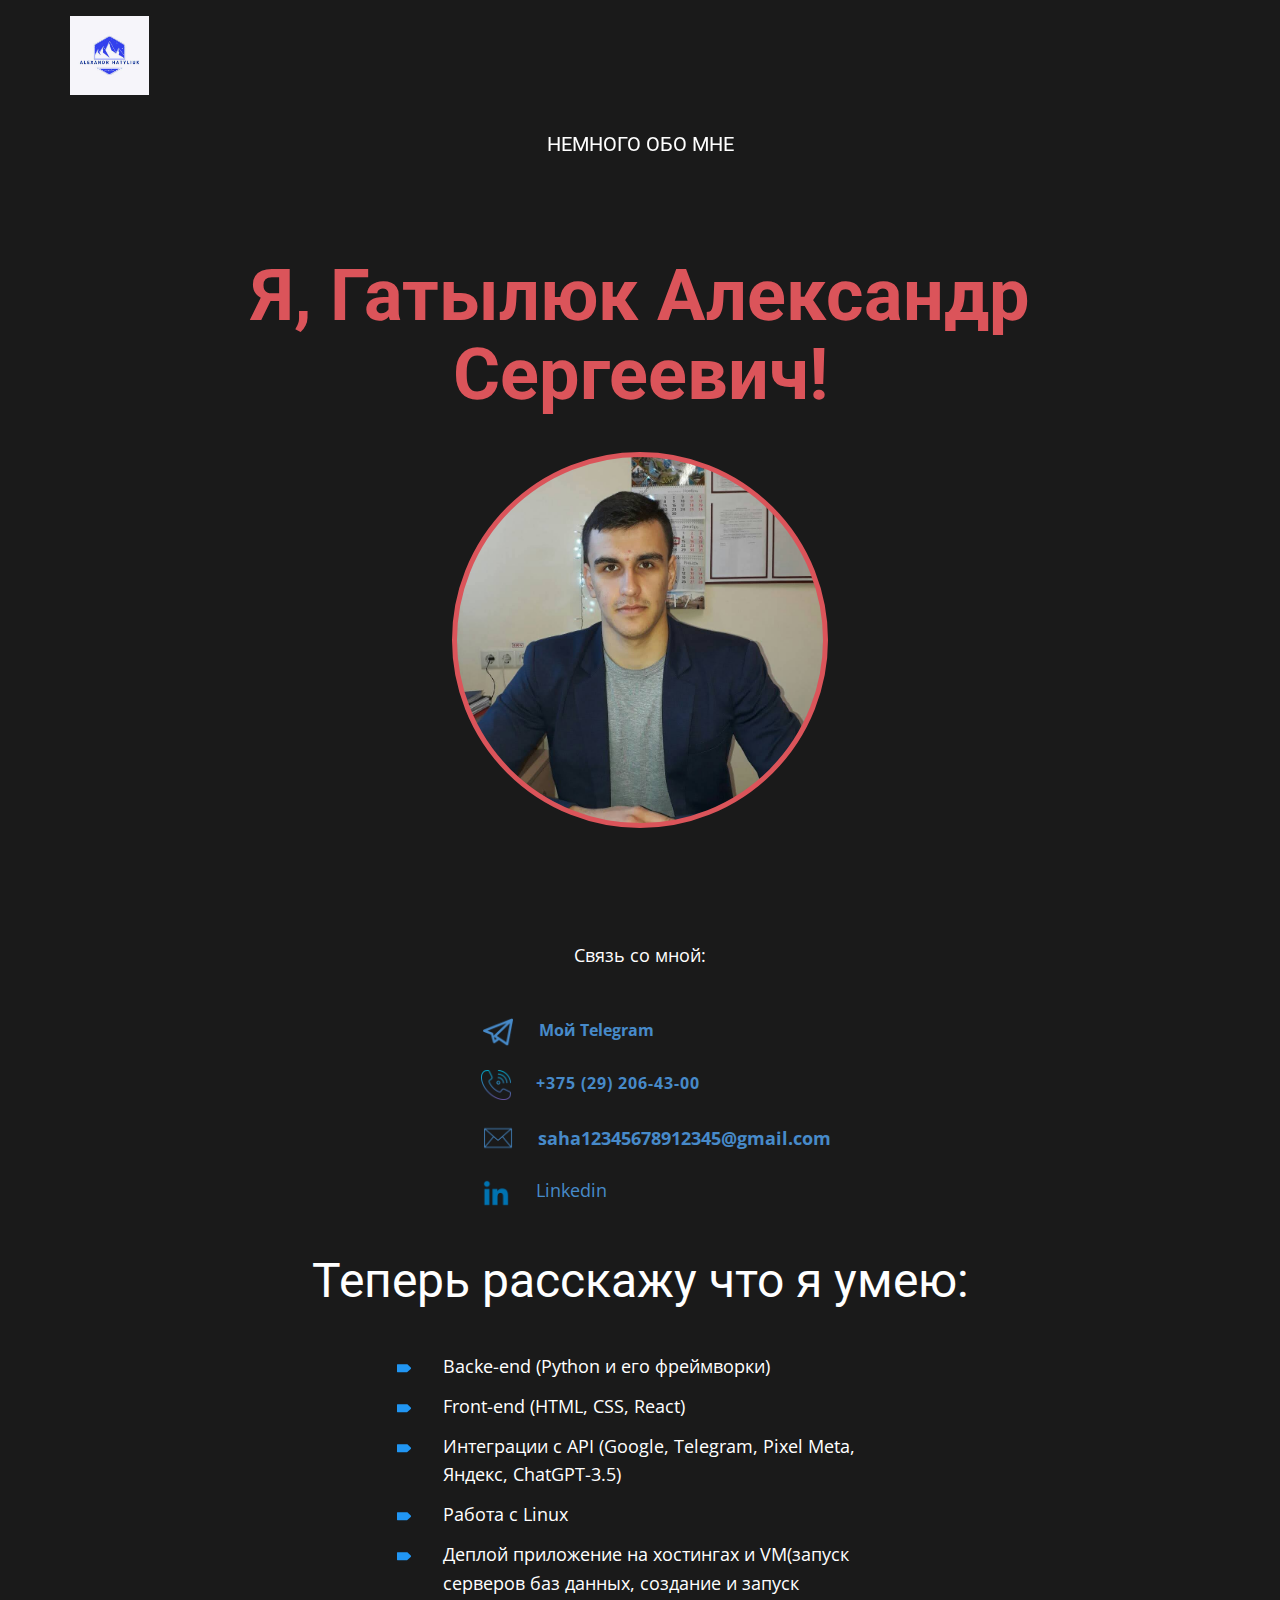
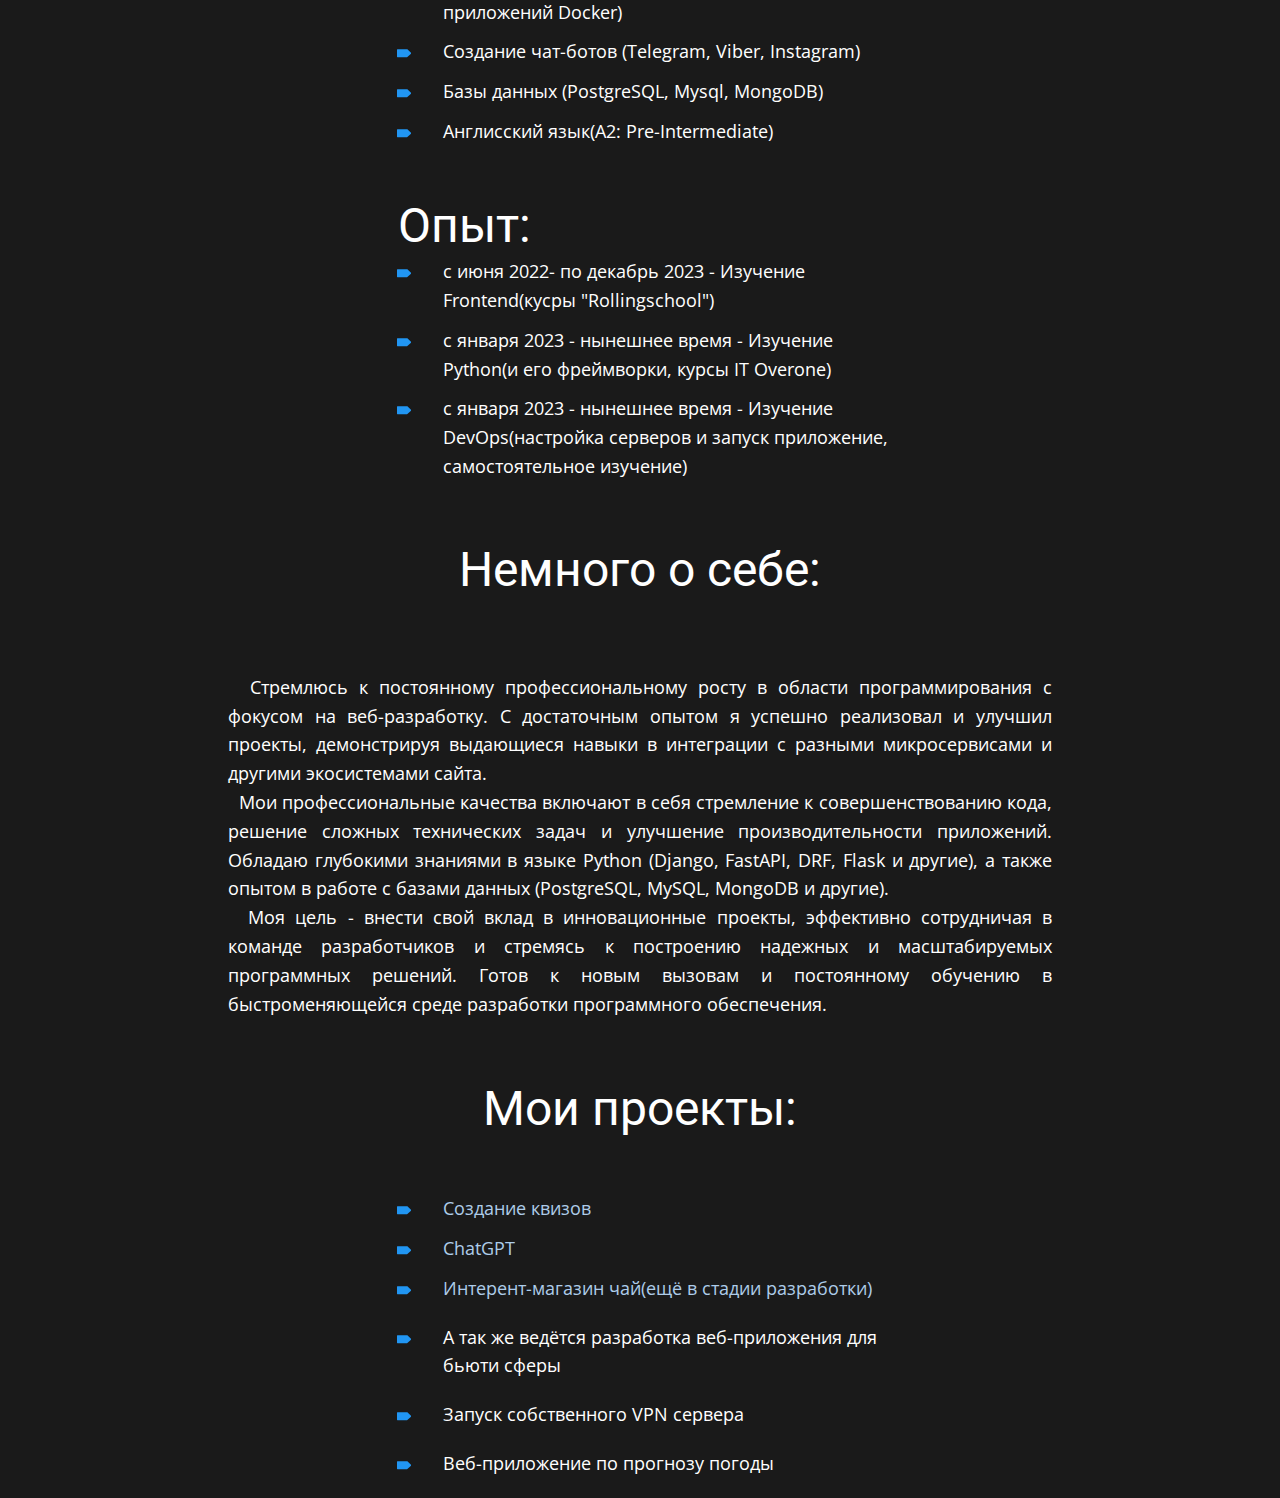
<file: index.html>
<!DOCTYPE html>
<html style="font-size: 16px;" lang="ru"><head>
    <meta name="viewport" content="width=device-width, initial-scale=1.0">
    <meta charset="utf-8">
    <meta name="keywords" content="Кто я">
    <meta name="description" content="">
    <title>Главная</title>
    <link rel="stylesheet" href="nicepage.css" media="screen">
<link rel="stylesheet" href="Главная.css" media="screen">
    <script class="u-script" type="text/javascript" src="jquery.js" defer=""></script>
    <script class="u-script" type="text/javascript" src="nicepage.js" defer=""></script>
    <meta name="generator" content="Nicepage 6.1.3, nicepage.com">
    <link id="u-theme-google-font" rel="stylesheet" href="https://fonts.googleapis.com/css?family=Roboto:100,100i,300,300i,400,400i,500,500i,700,700i,900,900i|Open+Sans:300,300i,400,400i,500,500i,600,600i,700,700i,800,800i">
    
    
    
    
    <script type="application/ld+json">{
		"@context": "http://schema.org",
		"@type": "Organization",
		"name": ""
}</script>
    <meta name="theme-color" content="#478ac9">
    <meta property="og:title" content="Главная">
    <meta property="og:type" content="website">
  <meta data-intl-tel-input-cdn-path="intlTelInput/"></head>
  <body data-home-page="Главная.html" data-home-page-title="Главная" data-path-to-root="./" data-include-products="false" class="u-body u-overlap u-overlap-contrast u-overlap-transparent u-xl-mode" data-lang="ru"><header class="u-clearfix u-header u-header" id="sec-be17"><div class="u-clearfix u-sheet u-sheet-1">
        <img class="u-image u-image-default u-preserve-proportions u-image-1" src="images/Untitled_logo_1_free-file1.jpg" alt="" data-image-width="300" data-image-height="300">
        <h4 class="u-align-center u-text u-text-1" data-animation-name="customAnimationIn" data-animation-duration="1500">Немного обо мне</h4>
      </div></header>
    <section class="u-align-center u-clearfix u-grey-90 u-section-1" id="carousel_b766">
      <div class="u-clearfix u-sheet u-sheet-1">
        <h2 class="u-text u-text-palette-2-base u-text-1" data-animation-name="customAnimationIn" data-animation-duration="1500" data-animation-delay="500">Я, Гатылюк Александр Сергеевич!</h2>
        <div class="u-border-5 u-border-palette-2-base u-image u-image-circle u-image-1" alt="" data-image-width="960" data-image-height="1280" data-animation-name="customAnimationIn" data-animation-duration="1500"></div>
        <h2 class="u-text u-text-2" data-animation-name="customAnimationIn" data-animation-duration="1500" data-animation-delay="500"><br>
        </h2>
        <p class="u-text u-text-3"> Связь со мной:</p>
        <a href="https://t.me/AlexanderHatyliuk" class="u-border-1 u-border-active-palette-2-base u-border-hover-palette-1-base u-border-no-left u-border-no-right u-border-no-top u-btn u-button-style u-none u-text-palette-1-base u-btn-1" target="_blank">Мой Telegram</a><span class="u-file-icon u-icon u-text-palette-1-base u-icon-1"><img src="images/87413-c9d1c6cd.png" alt=""></span>
        <a href="https://nicepage.com/ru/c/galereya-html-shablony" class="u-active-none u-btn u-button-style u-hover-none u-none u-text-hover-palette-1-base u-text-palette-1-base u-btn-2"><span class="u-file-icon u-icon u-icon-2"><img src="images/5416762.png" alt=""></span>&nbsp; &nbsp;+375 (29) 206-43-00<br>
        </a><span class="u-file-icon u-icon u-text-palette-1-base u-icon-3"><img src="images/2150313-729712a0.png" alt=""></span>
        <p class="u-text u-text-palette-1-base u-text-4"> saha12345678912345@gmail.com</p>
        <p class="u-align-left u-text u-text-5"><span class="u-file-icon u-icon u-icon-4"><img src="images/3128329.png" alt=""></span>&nbsp;<a class="u-active-none u-border-none u-btn u-button-link u-button-style u-hover-none u-none u-text-palette-1-base u-btn-3" href="https://www.linkedin.com/in/%D0%B0%D0%BB%D0%B5%D0%BA%D1%81%D0%B0%D0%BD%D0%B4%D1%80-%D0%B3%D0%B0%D1%82%D1%8B%D0%BB%D1%8E%D0%BA-5890502a1" target="_blank">Linkedin</a>
        </p>
        <h2 class="u-align-center u-text u-text-6">Теперь расскажу что я умею:<br>
          <br>
        </h2>
        <ul class="u-align-left u-custom-list u-spacing-11 u-text u-text-7">
          <li style="padding-left: 27px;">
            <div class="u-list-icon u-list-icon-1">
              <svg class="u-svg-content" viewBox="0 0 512 512" id="svg-0d57"><path d="m506.88 244.288-137.856-128c-2.944-2.752-6.848-4.288-10.88-4.288h-342.144c-8.832 0-16 7.168-16 16v256c0 8.832 7.168 16 16 16h342.144c4.032 0 7.936-1.536 10.88-4.288l137.856-128c3.264-3.008 5.12-7.264 5.12-11.712s-1.856-8.704-5.12-11.712z" fill="currentColor"></path></svg>
            </div>Backe-end (Python и его фреймворки)
          </li>
          <li style="padding-left: 27px;">
            <div class="u-list-icon u-list-icon-2">
              <svg class="u-svg-content" viewBox="0 0 512 512" id="svg-0d57"><path d="m506.88 244.288-137.856-128c-2.944-2.752-6.848-4.288-10.88-4.288h-342.144c-8.832 0-16 7.168-16 16v256c0 8.832 7.168 16 16 16h342.144c4.032 0 7.936-1.536 10.88-4.288l137.856-128c3.264-3.008 5.12-7.264 5.12-11.712s-1.856-8.704-5.12-11.712z" fill="currentColor"></path></svg>
            </div>Front-end (HTML, CSS, React)
          </li>
          <li style="padding-left: 27px;">
            <div class="u-list-icon u-list-icon-3">
              <svg class="u-svg-content" viewBox="0 0 512 512" id="svg-0d57"><path d="m506.88 244.288-137.856-128c-2.944-2.752-6.848-4.288-10.88-4.288h-342.144c-8.832 0-16 7.168-16 16v256c0 8.832 7.168 16 16 16h342.144c4.032 0 7.936-1.536 10.88-4.288l137.856-128c3.264-3.008 5.12-7.264 5.12-11.712s-1.856-8.704-5.12-11.712z" fill="currentColor"></path></svg>
            </div>Интеграции с API (Google, Telegram, Pixel Meta, Яндекс, СhatGPT-3.5)
          </li>
            <li style="padding-left: 27px;">
            <div class="u-list-icon u-list-icon-3">
              <svg class="u-svg-content" viewBox="0 0 512 512" id="svg-0d57"><path d="m506.88 244.288-137.856-128c-2.944-2.752-6.848-4.288-10.88-4.288h-342.144c-8.832 0-16 7.168-16 16v256c0 8.832 7.168 16 16 16h342.144c4.032 0 7.936-1.536 10.88-4.288l137.856-128c3.264-3.008 5.12-7.264 5.12-11.712s-1.856-8.704-5.12-11.712z" fill="currentColor"></path></svg>
            </div>Работа с Linux
          </li>
            <li style="padding-left: 27px;">
            <div class="u-list-icon u-list-icon-3">
              <svg class="u-svg-content" viewBox="0 0 512 512" id="svg-0d57"><path d="m506.88 244.288-137.856-128c-2.944-2.752-6.848-4.288-10.88-4.288h-342.144c-8.832 0-16 7.168-16 16v256c0 8.832 7.168 16 16 16h342.144c4.032 0 7.936-1.536 10.88-4.288l137.856-128c3.264-3.008 5.12-7.264 5.12-11.712s-1.856-8.704-5.12-11.712z" fill="currentColor"></path></svg>
            </div>Деплой приложение на хостингах и VM(запуск серверов баз данных, создание и запуск приложений Docker)
          </li>
          <li style="padding-left: 27px;">
            <div class="u-list-icon u-list-icon-4">
              <svg class="u-svg-content" viewBox="0 0 512 512" id="svg-0d57"><path d="m506.88 244.288-137.856-128c-2.944-2.752-6.848-4.288-10.88-4.288h-342.144c-8.832 0-16 7.168-16 16v256c0 8.832 7.168 16 16 16h342.144c4.032 0 7.936-1.536 10.88-4.288l137.856-128c3.264-3.008 5.12-7.264 5.12-11.712s-1.856-8.704-5.12-11.712z" fill="currentColor"></path></svg>
            </div>Создание чат-ботов (Telegram, Viber, Instagram)
          </li>
          <li style="padding-left: 27px;">
            <div class="u-list-icon u-list-icon-5">
              <svg class="u-svg-content" viewBox="0 0 512 512" id="svg-0d57"><path d="m506.88 244.288-137.856-128c-2.944-2.752-6.848-4.288-10.88-4.288h-342.144c-8.832 0-16 7.168-16 16v256c0 8.832 7.168 16 16 16h342.144c4.032 0 7.936-1.536 10.88-4.288l137.856-128c3.264-3.008 5.12-7.264 5.12-11.712s-1.856-8.704-5.12-11.712z" fill="currentColor"></path></svg>
            </div>Базы данных (PostgreSQL, Mysql, MongoDB)
          </li>
            <li style="padding-left: 27px;">
            <div class="u-list-icon u-list-icon-5">
              <svg class="u-svg-content" viewBox="0 0 512 512" id="svg-0d57"><path d="m506.88 244.288-137.856-128c-2.944-2.752-6.848-4.288-10.88-4.288h-342.144c-8.832 0-16 7.168-16 16v256c0 8.832 7.168 16 16 16h342.144c4.032 0 7.936-1.536 10.88-4.288l137.856-128c3.264-3.008 5.12-7.264 5.12-11.712s-1.856-8.704-5.12-11.712z" fill="currentColor"></path></svg>
            </div>Англисский язык(А2: Pre-Intermediate)
          </li>
        </ul>
          <ul class="u-align-left u-custom-list u-spacing-11 u-text u-text-7">
          <h2 class="u-text u-text-8">Опыт:</h2>
          <li style="padding-left: 27px;">
            <div class="u-list-icon u-list-icon-5">
              <svg class="u-svg-content" viewBox="0 0 512 512" id="svg-0d57"><path d="m506.88 244.288-137.856-128c-2.944-2.752-6.848-4.288-10.88-4.288h-342.144c-8.832 0-16 7.168-16 16v256c0 8.832 7.168 16 16 16h342.144c4.032 0 7.936-1.536 10.88-4.288l137.856-128c3.264-3.008 5.12-7.264 5.12-11.712s-1.856-8.704-5.12-11.712z" fill="currentColor"></path></svg>
            </div>c июня 2022- по декабрь 2023 - Изучение Frontend(кусры "Rollingschool")
          </li><li style="padding-left: 27px;">
            <div class="u-list-icon u-list-icon-5">
              <svg class="u-svg-content" viewBox="0 0 512 512" id="svg-0d57"><path d="m506.88 244.288-137.856-128c-2.944-2.752-6.848-4.288-10.88-4.288h-342.144c-8.832 0-16 7.168-16 16v256c0 8.832 7.168 16 16 16h342.144c4.032 0 7.936-1.536 10.88-4.288l137.856-128c3.264-3.008 5.12-7.264 5.12-11.712s-1.856-8.704-5.12-11.712z" fill="currentColor"></path></svg>
            </div>c января 2023 - нынешнее время - Изучение Python(и его фреймворки, курсы IT Overone)
          </li><li style="padding-left: 27px;">
            <div class="u-list-icon u-list-icon-5">
              <svg class="u-svg-content" viewBox="0 0 512 512" id="svg-0d57"><path d="m506.88 244.288-137.856-128c-2.944-2.752-6.848-4.288-10.88-4.288h-342.144c-8.832 0-16 7.168-16 16v256c0 8.832 7.168 16 16 16h342.144c4.032 0 7.936-1.536 10.88-4.288l137.856-128c3.264-3.008 5.12-7.264 5.12-11.712s-1.856-8.704-5.12-11.712z" fill="currentColor"></path></svg>
            </div>c января 2023 - нынешнее время - Изучение  DevOps(настройка серверов и запуск приложение, самостоятельное изучение)
          </li>
          </ul>

       <h2 class="u-text u-text-8">Немного о себе:</h2>
        <p class="u-align-justify u-text u-text-9"><br>&nbsp;&nbsp;Стремлюсь к постоянному профессиональному росту в области программирования с фокусом на веб-разработку. С достаточным опытом я успешно реализовал и улучшил проекты, демонстрируя выдающиеся навыки в интеграции с разными микросервисами и другими экосистемами сайта.<br>&nbsp;&nbsp;Мои профессиональные качества включают в себя стремление к совершенствованию кода, решение сложных технических задач и улучшение производительности приложений. Обладаю глубокими знаниями в языке Python (Django, FastAPI, DRF, Flask и другие), а также опытом в работе с базами данных (PostgreSQL, MySQL, MongoDB и другие).<br>&nbsp;&nbsp;Моя цель - внести свой вклад в инновационные проекты, эффективно сотрудничая в команде разработчиков и стремясь к построению надежных и масштабируемых программных решений. Готов к новым вызовам и постоянному обучению в быстроменяющейся среде разработки программного обеспечения.
        </p>
      <h2 class="u-text u-text-8">Мои проекты:<br>
      <br>
      </h2>
          <ul class="u-align-left u-custom-list u-spacing-11 u-text u-text-7">
          <li style="padding-left: 27px;">
            <div class="u-list-icon u-list-icon-5">
              <svg class="u-svg-content" viewBox="0 0 512 512" id="svg-0d57"><path d="m506.88 244.288-137.856-128c-2.944-2.752-6.848-4.288-10.88-4.288h-342.144c-8.832 0-16 7.168-16 16v256c0 8.832 7.168 16 16 16h342.144c4.032 0 7.936-1.536 10.88-4.288l137.856-128c3.264-3.008 5.12-7.264 5.12-11.712s-1.856-8.704-5.12-11.712z" fill="currentColor"></path></svg>
            </div><a href="https://kvz.by" target="_blank">Создание квизов</a>
          </li>
          <li style="padding-left: 27px;">
            <div class="u-list-icon u-list-icon-5">
              <svg class="u-svg-content" viewBox="0 0 512 512" id="svg-0d57"><path d="m506.88 244.288-137.856-128c-2.944-2.752-6.848-4.288-10.88-4.288h-342.144c-8.832 0-16 7.168-16 16v256c0 8.832 7.168 16 16 16h342.144c4.032 0 7.936-1.536 10.88-4.288l137.856-128c3.264-3.008 5.12-7.264 5.12-11.712s-1.856-8.704-5.12-11.712z" fill="currentColor"></path></svg>
            </div><a href="https://t.me/chatgptsaha_bot" target="_blank">ChatGPT</a>
          </li>
          <li style="padding-left: 27px;">
            <div class="u-list-icon u-list-icon-5">
              <svg class="u-svg-content" viewBox="0 0 512 512" id="svg-0d57"><path d="m506.88 244.288-137.856-128c-2.944-2.752-6.848-4.288-10.88-4.288h-342.144c-8.832 0-16 7.168-16 16v256c0 8.832 7.168 16 16 16h342.144c4.032 0 7.936-1.536 10.88-4.288l137.856-128c3.264-3.008 5.12-7.264 5.12-11.712s-1.856-8.704-5.12-11.712z" fill="currentColor"></path></svg>
            </div><a href="https://t.me/TrendyTina_bot" target="_blank">Интерент-магазин чай(ещё в стадии разработки)</a>
          </li>
              <li style="padding-left: 27px;">
            <div class="u-list-icon u-list-icon-5">
              <svg class="u-svg-content" viewBox="0 0 512 512" id="svg-0d57"><path d="m506.88 244.288-137.856-128c-2.944-2.752-6.848-4.288-10.88-4.288h-342.144c-8.832 0-16 7.168-16 16v256c0 8.832 7.168 16 16 16h342.144c4.032 0 7.936-1.536 10.88-4.288l137.856-128c3.264-3.008 5.12-7.264 5.12-11.712s-1.856-8.704-5.12-11.712z" fill="currentColor"></path></svg>
            </div><p>А так же ведётся разработка веб-приложения для бьюти сферы</p>
          </li>
              <li style="padding-left: 27px;">
            <div class="u-list-icon u-list-icon-5">
              <svg class="u-svg-content" viewBox="0 0 512 512" id="svg-0d57"><path d="m506.88 244.288-137.856-128c-2.944-2.752-6.848-4.288-10.88-4.288h-342.144c-8.832 0-16 7.168-16 16v256c0 8.832 7.168 16 16 16h342.144c4.032 0 7.936-1.536 10.88-4.288l137.856-128c3.264-3.008 5.12-7.264 5.12-11.712s-1.856-8.704-5.12-11.712z" fill="currentColor"></path></svg>
            </div><p>Запуск собственного VPN сервера</p>
          </li>
              <li style="padding-left: 27px;">
            <div class="u-list-icon u-list-icon-5">
              <svg class="u-svg-content" viewBox="0 0 512 512" id="svg-0d57"><path d="m506.88 244.288-137.856-128c-2.944-2.752-6.848-4.288-10.88-4.288h-342.144c-8.832 0-16 7.168-16 16v256c0 8.832 7.168 16 16 16h342.144c4.032 0 7.936-1.536 10.88-4.288l137.856-128c3.264-3.008 5.12-7.264 5.12-11.712s-1.856-8.704-5.12-11.712z" fill="currentColor"></path></svg>
            </div><p>Веб-приложение по прогнозу погоды</p>
          </li>
        </ul>
      </div>
    </section>
  </body></html>
</file>
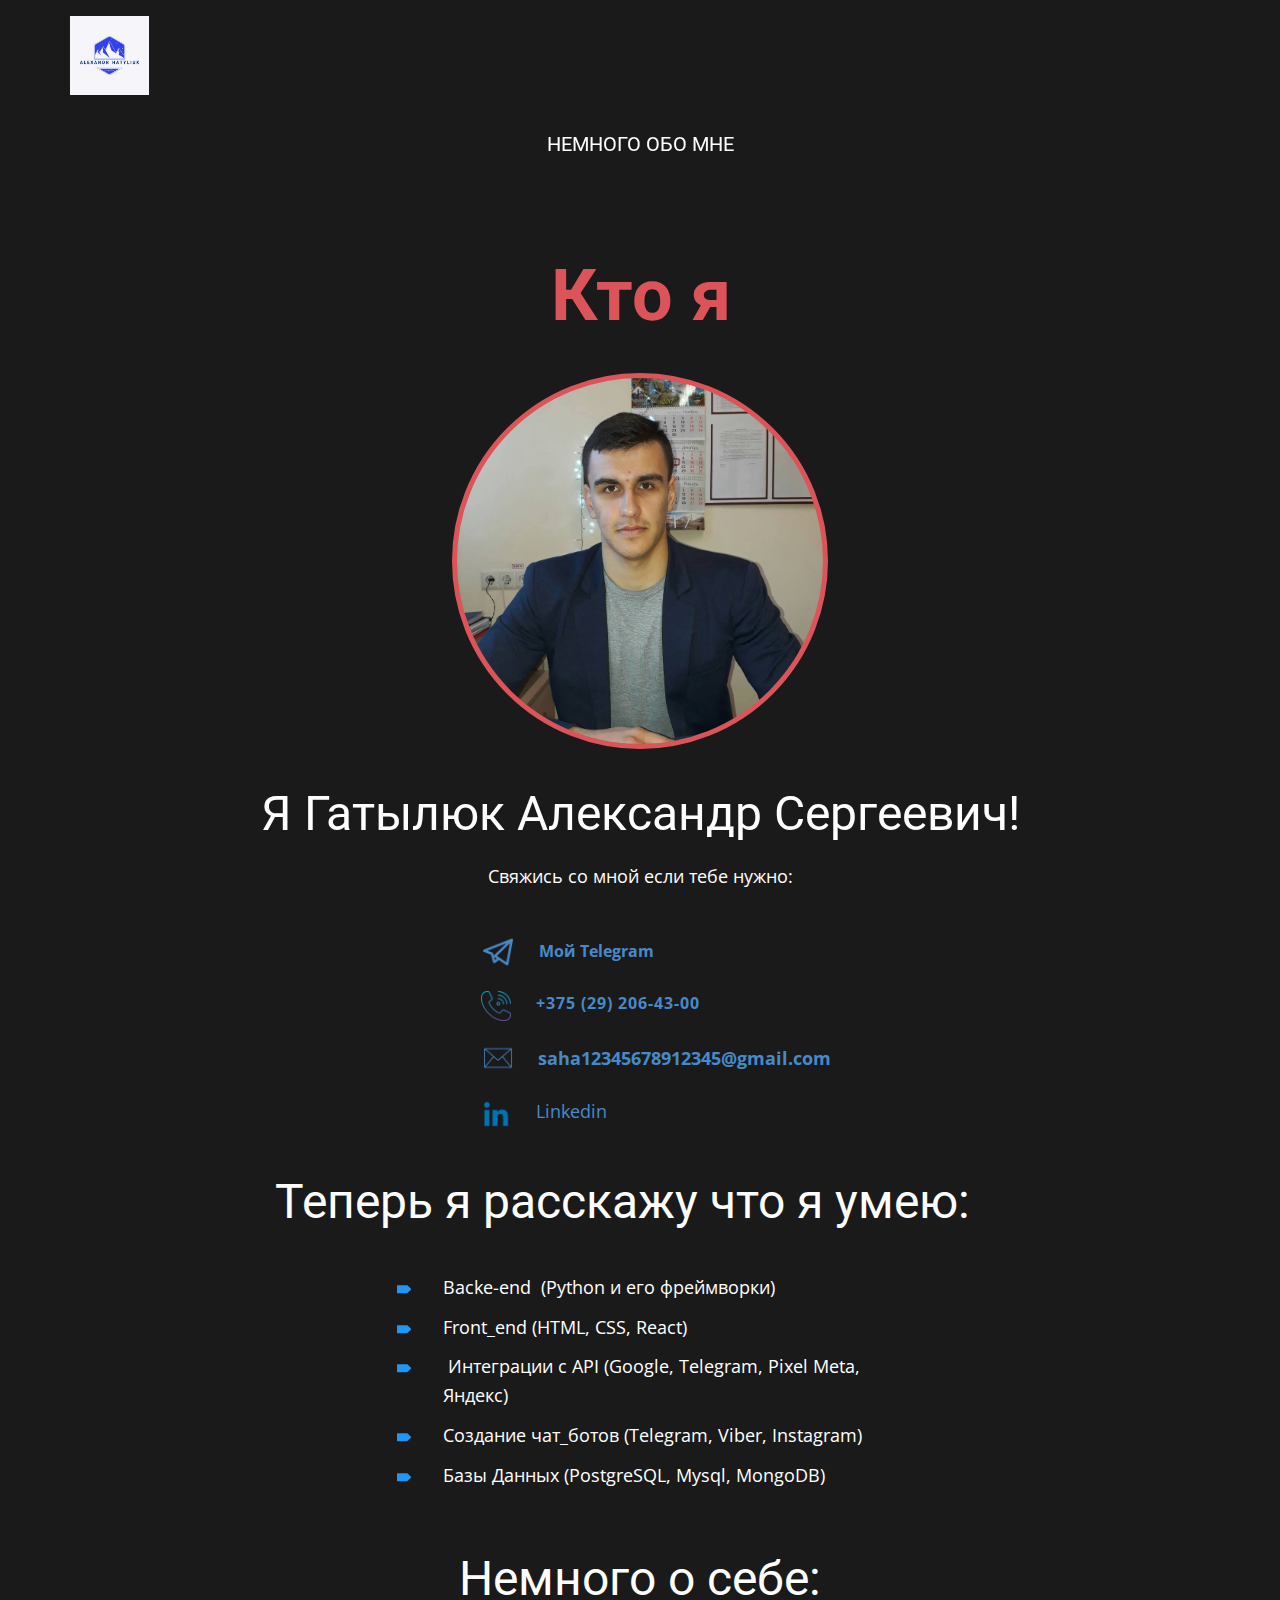
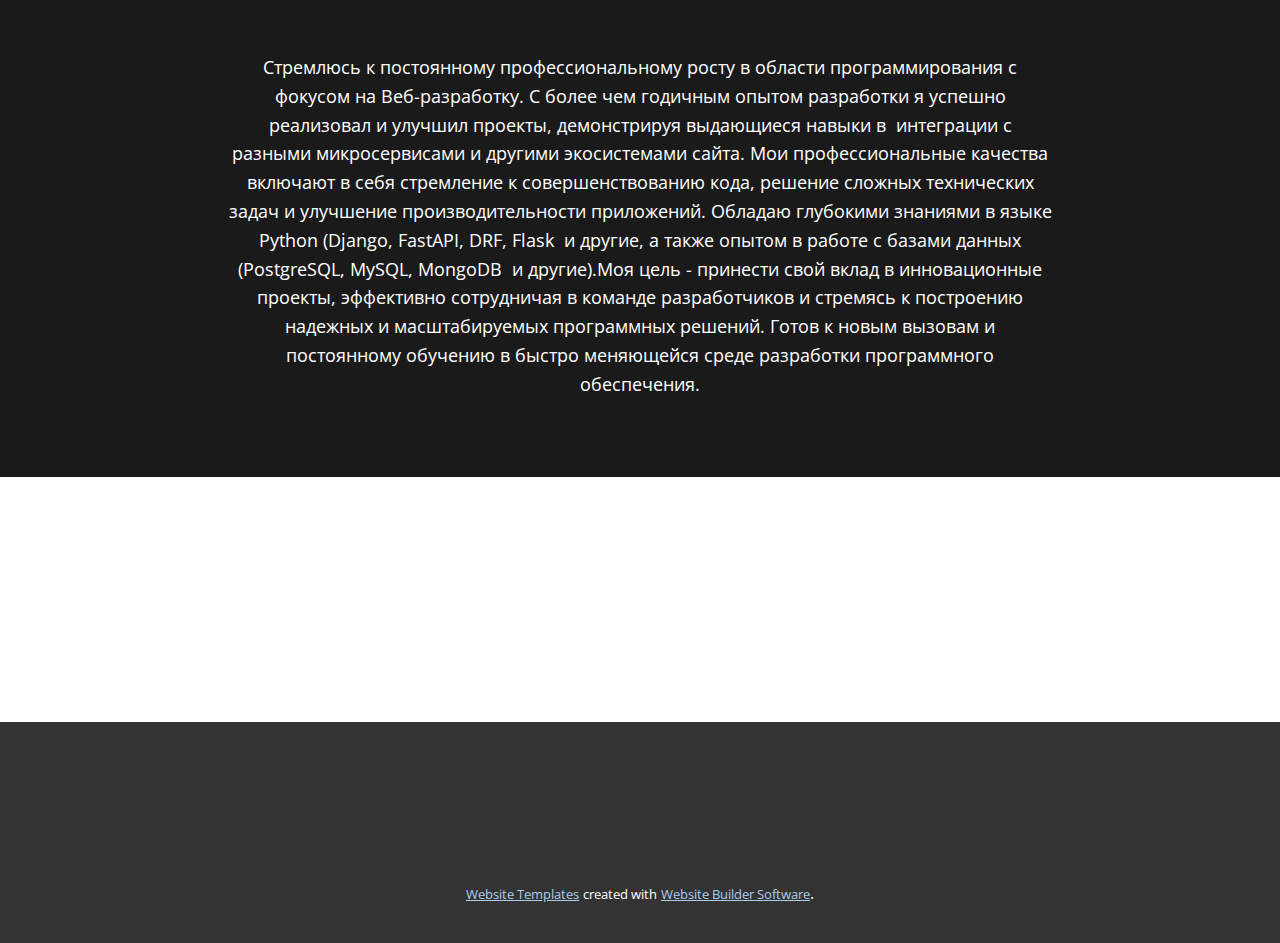
<file: Главная.html>
<!DOCTYPE html>
<html style="font-size: 16px;" lang="ru"><head>
    <meta name="viewport" content="width=device-width, initial-scale=1.0">
    <meta charset="utf-8">
    <meta name="keywords" content="Кто я">
    <meta name="description" content="">
    <title>Главная</title>
    <link rel="stylesheet" href="nicepage.css" media="screen">
<link rel="stylesheet" href="Главная.css" media="screen">
    <script class="u-script" type="text/javascript" src="jquery.js" defer=""></script>
    <script class="u-script" type="text/javascript" src="nicepage.js" defer=""></script>
    <meta name="generator" content="Nicepage 6.1.3, nicepage.com">
    <link id="u-theme-google-font" rel="stylesheet" href="https://fonts.googleapis.com/css?family=Roboto:100,100i,300,300i,400,400i,500,500i,700,700i,900,900i|Open+Sans:300,300i,400,400i,500,500i,600,600i,700,700i,800,800i">
    
    
    
    
    <script type="application/ld+json">{
		"@context": "http://schema.org",
		"@type": "Organization",
		"name": ""
}</script>
    <meta name="theme-color" content="#478ac9">
    <meta property="og:title" content="Главная">
    <meta property="og:type" content="website">
  <meta data-intl-tel-input-cdn-path="intlTelInput/"></head>
  <body data-path-to-root="./" data-include-products="false" class="u-body u-overlap u-overlap-contrast u-overlap-transparent u-xl-mode" data-lang="ru"><header class="u-clearfix u-header u-header" id="sec-be17"><div class="u-clearfix u-sheet u-sheet-1">
        <img class="u-image u-image-default u-preserve-proportions u-image-1" src="images/Untitled_logo_1_free-file1.jpg" alt="" data-image-width="300" data-image-height="300">
        <h4 class="u-align-center u-text u-text-1" data-animation-name="customAnimationIn" data-animation-duration="1500">Немного обо мне</h4>
      </div></header>
    <section class="u-align-center u-clearfix u-grey-90 u-section-1" id="carousel_b766">
      <div class="u-clearfix u-sheet u-sheet-1">
        <h2 class="u-text u-text-palette-2-base u-text-1" data-animation-name="customAnimationIn" data-animation-duration="1500" data-animation-delay="500">Кто я</h2>
        <div class="u-border-5 u-border-palette-2-base u-image u-image-circle u-image-1" alt="" data-image-width="960" data-image-height="1280" data-animation-name="customAnimationIn" data-animation-duration="1500"></div>
        <h2 class="u-text u-text-2" data-animation-name="customAnimationIn" data-animation-duration="1500" data-animation-delay="500">Я Гатылюк Александр Сергеевич!<br>
        </h2>
        <p class="u-text u-text-3"> Свяжись со мной если тебе нужно:</p>
        <a href="https://t.me/AlexanderHatyliuk" class="u-border-1 u-border-active-palette-2-base u-border-hover-palette-1-base u-border-no-left u-border-no-right u-border-no-top u-btn u-button-style u-none u-text-palette-1-base u-btn-1" target="_blank">Мой Telegram</a><span class="u-file-icon u-icon u-text-palette-1-base u-icon-1"><img src="images/87413-c9d1c6cd.png" alt=""></span>
        <a href="https://nicepage.com/ru/c/galereya-html-shablony" class="u-active-none u-btn u-button-style u-hover-none u-none u-text-hover-palette-1-base u-text-palette-1-base u-btn-2"><span class="u-file-icon u-icon u-icon-2"><img src="images/5416762.png" alt=""></span>&nbsp; &nbsp;+375 (29) 206-43-00<br>
        </a><span class="u-file-icon u-icon u-text-palette-1-base u-icon-3"><img src="images/2150313-729712a0.png" alt=""></span>
        <p class="u-text u-text-palette-1-base u-text-4"> saha12345678912345@gmail.com</p>
        <p class="u-align-left u-text u-text-5"><span class="u-file-icon u-icon u-icon-4"><img src="images/3128329.png" alt=""></span>&nbsp;<a class="u-active-none u-border-none u-btn u-button-link u-button-style u-hover-none u-none u-text-palette-1-base u-btn-3" href="https://www.linkedin.com/in/%D0%B0%D0%BB%D0%B5%D0%BA%D1%81%D0%B0%D0%BD%D0%B4%D1%80-%D0%B3%D0%B0%D1%82%D1%8B%D0%BB%D1%8E%D0%BA-5890502a1" target="_blank">Linkedin</a>
        </p>
        <h2 class="u-align-center u-text u-text-6">Теперь я расскажу что я умею:&nbsp; &nbsp;<br>
          <br>
        </h2>
        <ul class="u-align-left u-custom-list u-spacing-11 u-text u-text-7">
          <li style="padding-left: 27px;">
            <div class="u-list-icon u-list-icon-1">
              <svg class="u-svg-content" viewBox="0 0 512 512" id="svg-0d57"><path d="m506.88 244.288-137.856-128c-2.944-2.752-6.848-4.288-10.88-4.288h-342.144c-8.832 0-16 7.168-16 16v256c0 8.832 7.168 16 16 16h342.144c4.032 0 7.936-1.536 10.88-4.288l137.856-128c3.264-3.008 5.12-7.264 5.12-11.712s-1.856-8.704-5.12-11.712z" fill="currentColor"></path></svg>
            </div>Backe-end&nbsp; (Python и его фреймворки)
          </li>
          <li style="padding-left: 27px;">
            <div class="u-list-icon u-list-icon-2">
              <svg class="u-svg-content" viewBox="0 0 512 512" id="svg-0d57"><path d="m506.88 244.288-137.856-128c-2.944-2.752-6.848-4.288-10.88-4.288h-342.144c-8.832 0-16 7.168-16 16v256c0 8.832 7.168 16 16 16h342.144c4.032 0 7.936-1.536 10.88-4.288l137.856-128c3.264-3.008 5.12-7.264 5.12-11.712s-1.856-8.704-5.12-11.712z" fill="currentColor"></path></svg>
            </div>Front_end (HTML, CSS, React)
          </li>
          <li style="padding-left: 27px;">
            <div class="u-list-icon u-list-icon-3">
              <svg class="u-svg-content" viewBox="0 0 512 512" id="svg-0d57"><path d="m506.88 244.288-137.856-128c-2.944-2.752-6.848-4.288-10.88-4.288h-342.144c-8.832 0-16 7.168-16 16v256c0 8.832 7.168 16 16 16h342.144c4.032 0 7.936-1.536 10.88-4.288l137.856-128c3.264-3.008 5.12-7.264 5.12-11.712s-1.856-8.704-5.12-11.712z" fill="currentColor"></path></svg>
            </div>&nbsp;Интеграции с API (Google, Telegram, Pixel Meta, Яндекс)
          </li>
          <li style="padding-left: 27px;">
            <div class="u-list-icon u-list-icon-4">
              <svg class="u-svg-content" viewBox="0 0 512 512" id="svg-0d57"><path d="m506.88 244.288-137.856-128c-2.944-2.752-6.848-4.288-10.88-4.288h-342.144c-8.832 0-16 7.168-16 16v256c0 8.832 7.168 16 16 16h342.144c4.032 0 7.936-1.536 10.88-4.288l137.856-128c3.264-3.008 5.12-7.264 5.12-11.712s-1.856-8.704-5.12-11.712z" fill="currentColor"></path></svg>
            </div>Создание чат_ботов (Telegram, Viber, Instagram)
          </li>
          <li style="padding-left: 27px;">
            <div class="u-list-icon u-list-icon-5">
              <svg class="u-svg-content" viewBox="0 0 512 512" id="svg-0d57"><path d="m506.88 244.288-137.856-128c-2.944-2.752-6.848-4.288-10.88-4.288h-342.144c-8.832 0-16 7.168-16 16v256c0 8.832 7.168 16 16 16h342.144c4.032 0 7.936-1.536 10.88-4.288l137.856-128c3.264-3.008 5.12-7.264 5.12-11.712s-1.856-8.704-5.12-11.712z" fill="currentColor"></path></svg>
            </div>Базы Данных (PostgreSQL, Mysql, MongoDB)
          </li>
        </ul>
        <h2 class="u-text u-text-8">Немного о себе:</h2>
        <p class="u-align-center u-text u-text-9"> Стремлюсь к постоянному профессиональному росту в области программирования с фокусом на Веб-разработку. С более чем годичным опытом разработки я успешно реализовал и улучшил проекты, демонстрируя выдающиеся навыки в&nbsp; интеграции с разными микросервисами и другими экосистемами сайта. Мои профессиональные качества включают в себя стремление к совершенствованию кода, решение сложных технических задач и улучшение производительности приложений. Обладаю глубокими знаниями в языке Python (Django, FastAPI, DRF, Flask&nbsp; и другие, а также опытом в работе с базами данных (PostgreSQL, MySQL, MongoDB&nbsp; и другие).Моя цель - принести свой вклад в инновационные проекты, эффективно сотрудничая в команде разработчиков и стремясь к построению надежных и масштабируемых программных решений. Готов к новым вызовам и постоянному обучению в быстро меняющейся среде разработки программного обеспечения.</p>
      </div>
    </section>
    <section class="u-align-center u-clearfix u-section-2" id="sec-a16b">
      <div class="u-clearfix u-sheet u-valign-middle u-sheet-1"></div>
    </section>
    
    
    
    <footer class="u-align-center u-clearfix u-footer u-grey-80 u-footer" id="sec-f518"><div class="u-clearfix u-sheet u-valign-middle u-sheet-1">
        <p class="u-hidden-block u-small-text u-text u-text-variant u-text-1">Пример текста. Кликните, чтобы выбрать элемент "Текст".</p>
      </div></footer>
    <section class="u-backlink u-clearfix u-grey-80">
      <a class="u-link" href="https://nicepage.com/website-templates" target="_blank">
        <span>Website Templates</span>
      </a>
      <p class="u-text">
        <span>created with</span>
      </p>
      <a class="u-link" href="" target="_blank">
        <span>Website Builder Software</span>
      </a>. 
    </section>
  
</body></html>
</file>
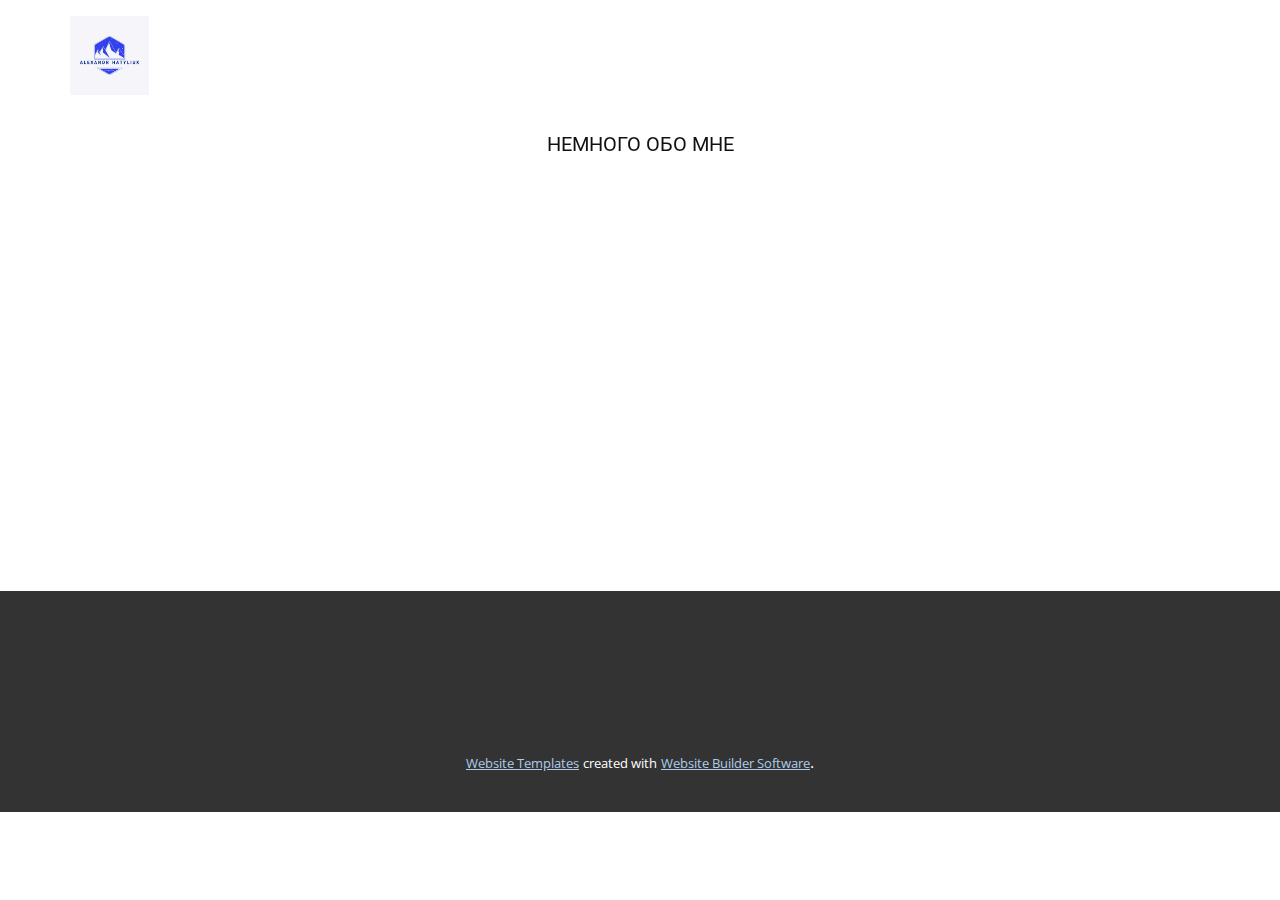
<file: Контакты.html>
<!DOCTYPE html>
<html style="font-size: 16px;" lang="ru"><head>
    <meta name="viewport" content="width=device-width, initial-scale=1.0">
    <meta charset="utf-8">
    <meta name="keywords" content="">
    <meta name="description" content="">
    <title>Контакты</title>
    <link rel="stylesheet" href="nicepage.css" media="screen">
<link rel="stylesheet" href="Контакты.css" media="screen">
    <script class="u-script" type="text/javascript" src="jquery.js" defer=""></script>
    <script class="u-script" type="text/javascript" src="nicepage.js" defer=""></script>
    <meta name="generator" content="Nicepage 6.1.3, nicepage.com">
    <link id="u-theme-google-font" rel="stylesheet" href="https://fonts.googleapis.com/css?family=Roboto:100,100i,300,300i,400,400i,500,500i,700,700i,900,900i|Open+Sans:300,300i,400,400i,500,500i,600,600i,700,700i,800,800i">
    
    
    
    <script type="application/ld+json">{
		"@context": "http://schema.org",
		"@type": "Organization",
		"name": ""
}</script>
    <meta name="theme-color" content="#478ac9">
    <meta property="og:title" content="Контакты">
    <meta property="og:type" content="website">
  <meta data-intl-tel-input-cdn-path="intlTelInput/"></head>
  <body data-path-to-root="./" data-include-products="false" class="u-body u-xl-mode" data-lang="ru"><header class="u-clearfix u-header u-header" id="sec-be17"><div class="u-clearfix u-sheet u-sheet-1">
        <img class="u-image u-image-default u-preserve-proportions u-image-1" src="images/Untitled_logo_1_free-file1.jpg" alt="" data-image-width="300" data-image-height="300">
        <h4 class="u-align-center u-text u-text-1" data-animation-name="customAnimationIn" data-animation-duration="1500">Немного обо мне</h4>
      </div></header>
    <section class="u-clearfix u-section-1" id="sec-ef84">
      <div class="u-clearfix u-sheet u-sheet-1"></div>
    </section>
    
    
    
    <footer class="u-align-center u-clearfix u-footer u-grey-80 u-footer" id="sec-f518"><div class="u-clearfix u-sheet u-valign-middle u-sheet-1">
        <p class="u-hidden-block u-small-text u-text u-text-variant u-text-1">Пример текста. Кликните, чтобы выбрать элемент "Текст".</p>
      </div></footer>
    <section class="u-backlink u-clearfix u-grey-80">
      <a class="u-link" href="https://nicepage.com/website-templates" target="_blank">
        <span>Website Templates</span>
      </a>
      <p class="u-text">
        <span>created with</span>
      </p>
      <a class="u-link" href="" target="_blank">
        <span>Website Builder Software</span>
      </a>. 
    </section>
  
</body></html>
</file>
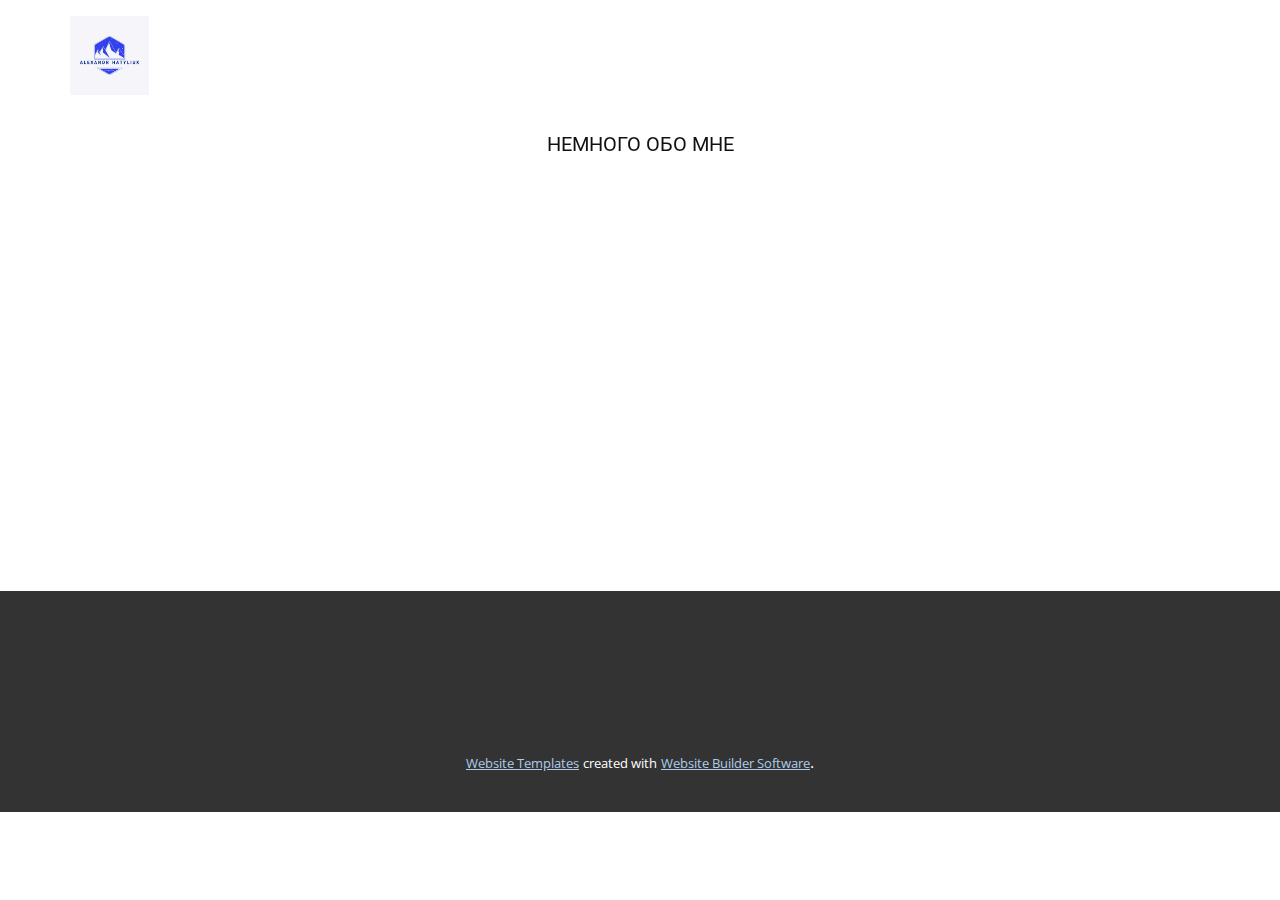
<file: О-нас.html>
<!DOCTYPE html>
<html style="font-size: 16px;" lang="ru"><head>
    <meta name="viewport" content="width=device-width, initial-scale=1.0">
    <meta charset="utf-8">
    <meta name="keywords" content="">
    <meta name="description" content="">
    <title>О нас</title>
    <link rel="stylesheet" href="nicepage.css" media="screen">
<link rel="stylesheet" href="О-нас.css" media="screen">
    <script class="u-script" type="text/javascript" src="jquery.js" defer=""></script>
    <script class="u-script" type="text/javascript" src="nicepage.js" defer=""></script>
    <meta name="generator" content="Nicepage 6.1.3, nicepage.com">
    <link id="u-theme-google-font" rel="stylesheet" href="https://fonts.googleapis.com/css?family=Roboto:100,100i,300,300i,400,400i,500,500i,700,700i,900,900i|Open+Sans:300,300i,400,400i,500,500i,600,600i,700,700i,800,800i">
    
    
    
    <script type="application/ld+json">{
		"@context": "http://schema.org",
		"@type": "Organization",
		"name": ""
}</script>
    <meta name="theme-color" content="#478ac9">
    <meta property="og:title" content="О нас">
    <meta property="og:type" content="website">
  <meta data-intl-tel-input-cdn-path="intlTelInput/"></head>
  <body data-path-to-root="./" data-include-products="false" class="u-body u-xl-mode" data-lang="ru"><header class="u-clearfix u-header u-header" id="sec-be17"><div class="u-clearfix u-sheet u-sheet-1">
        <img class="u-image u-image-default u-preserve-proportions u-image-1" src="images/Untitled_logo_1_free-file1.jpg" alt="" data-image-width="300" data-image-height="300">
        <h4 class="u-align-center u-text u-text-1" data-animation-name="customAnimationIn" data-animation-duration="1500">Немного обо мне</h4>
      </div></header>
    <section class="u-clearfix u-section-1" id="sec-417a">
      <div class="u-clearfix u-sheet u-sheet-1"></div>
    </section>
    
    
    
    <footer class="u-align-center u-clearfix u-footer u-grey-80 u-footer" id="sec-f518"><div class="u-clearfix u-sheet u-valign-middle u-sheet-1">
        <p class="u-hidden-block u-small-text u-text u-text-variant u-text-1">Пример текста. Кликните, чтобы выбрать элемент "Текст".</p>
      </div></footer>
    <section class="u-backlink u-clearfix u-grey-80">
      <a class="u-link" href="https://nicepage.com/website-templates" target="_blank">
        <span>Website Templates</span>
      </a>
      <p class="u-text">
        <span>created with</span>
      </p>
      <a class="u-link" href="" target="_blank">
        <span>Website Builder Software</span>
      </a>. 
    </section>
  
</body></html>
</file>
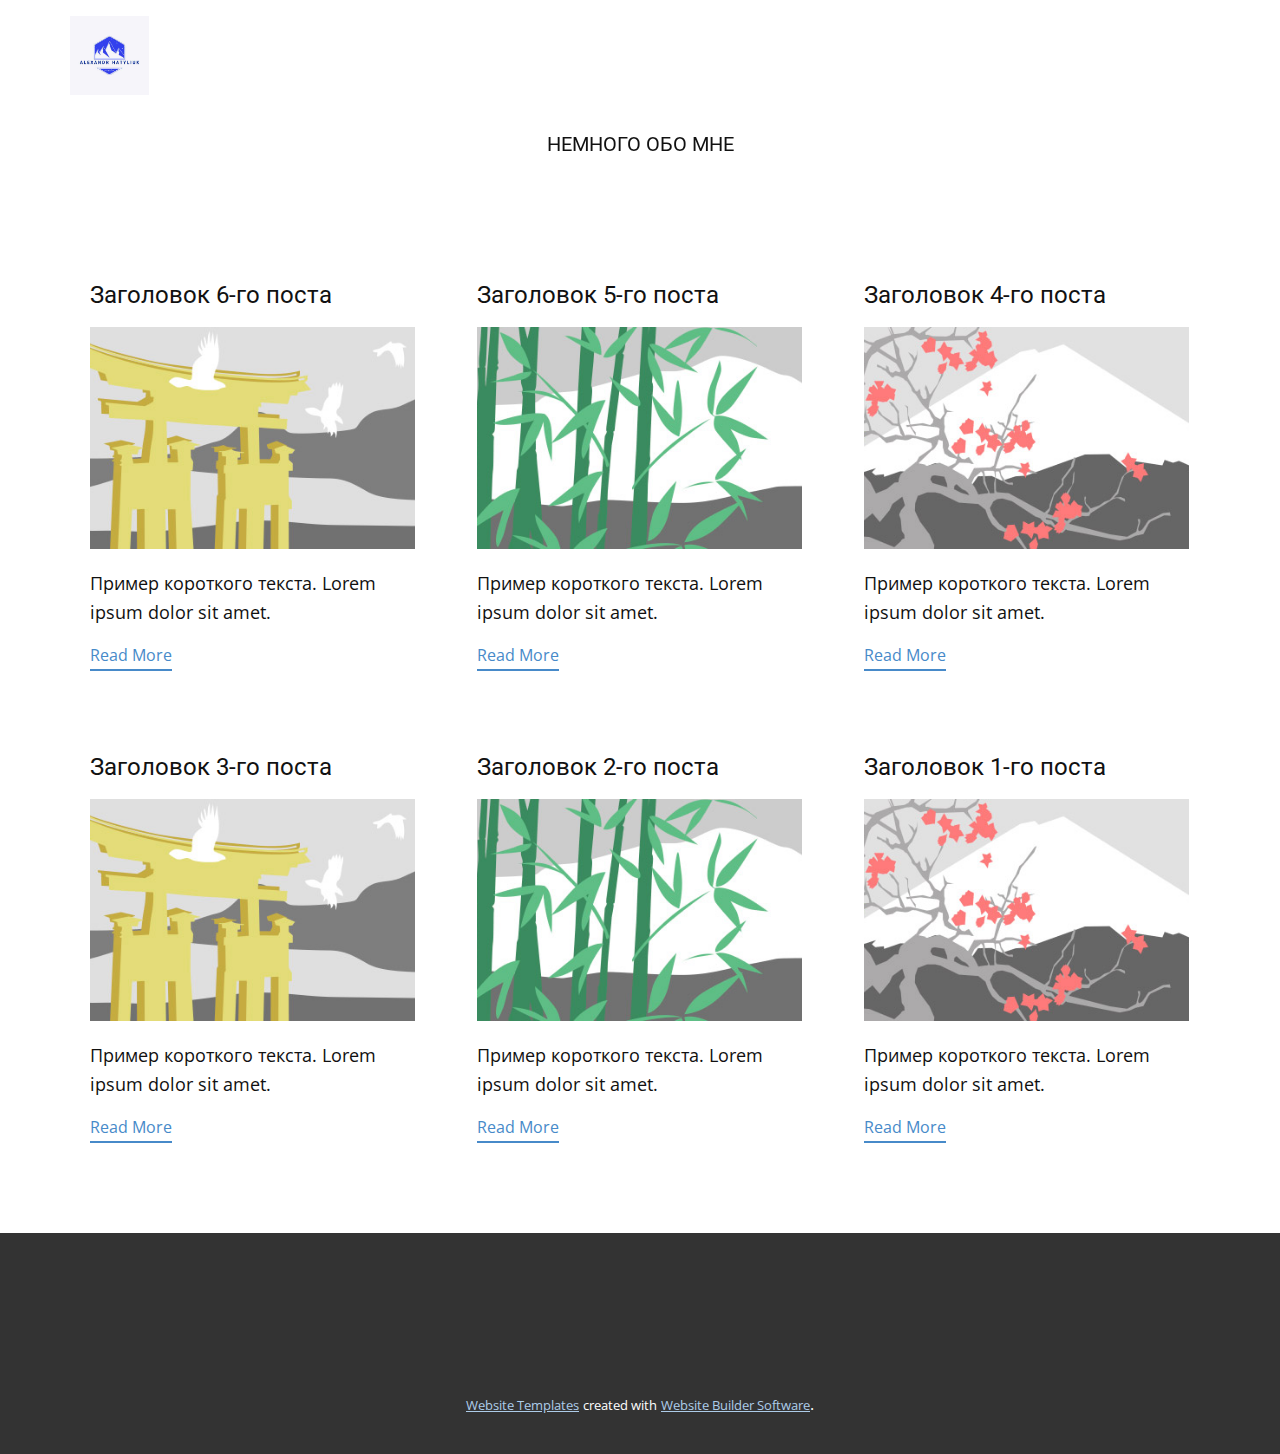
<file: blog/blog.html>
<!DOCTYPE html>
<html style="font-size: 16px;" lang="ru"><head>
    <meta name="viewport" content="width=device-width, initial-scale=1.0">
    <meta charset="utf-8">
    <meta name="keywords" content="">
    <meta name="description" content="">
    <title>Блог</title>
    <link rel="stylesheet" href="../nicepage.css" media="screen">
<link rel="stylesheet" href="../Blog-Template.css" media="screen">
    <script class="u-script" type="text/javascript" src="../jquery.js" defer=""></script>
    <script class="u-script" type="text/javascript" src="../nicepage.js" defer=""></script>
    <meta name="generator" content="Nicepage 6.1.3, nicepage.com">
    <link id="u-theme-google-font" rel="stylesheet" href="https://fonts.googleapis.com/css?family=Roboto:100,100i,300,300i,400,400i,500,500i,700,700i,900,900i|Open+Sans:300,300i,400,400i,500,500i,600,600i,700,700i,800,800i">
    
    
    
    <script type="application/ld+json">{
		"@context": "http://schema.org",
		"@type": "Organization",
		"name": ""
}</script>
    <meta name="theme-color" content="#478ac9">
  <meta data-intl-tel-input-cdn-path="intlTelInput/"></head>
  <body data-path-to-root="./" data-include-products="false" class="u-body u-xl-mode" data-lang="ru"><header class="u-clearfix u-header u-header" id="sec-be17"><div class="u-clearfix u-sheet u-sheet-1">
        <img class="u-image u-image-default u-preserve-proportions u-image-1" src="../images/Untitled_logo_1_free-file1.jpg" alt="" data-image-width="300" data-image-height="300">
        <h4 class="u-align-center u-text u-text-1" data-animation-name="customAnimationIn" data-animation-duration="1500">Немного обо мне</h4>
      </div></header>
    <section class="u-clearfix u-section-1" id="sec-5d84">
      <div class="u-clearfix u-sheet u-valign-middle u-sheet-1"><!--blog--><!--blog_options_json--><!--{"type":"Recent","source":"","tags":"","count":""}--><!--/blog_options_json-->
        <div class="u-blog u-expanded-width u-repeater u-repeater-1"><!--blog_post-->
          <div class="u-blog-post u-container-style u-repeater-item u-white u-repeater-item-1">
            <div class="u-container-layout u-similar-container u-valign-top u-container-layout-1"><!--blog_post_header-->
              <h4 class="u-blog-control u-text u-text-1">
                <a class="u-post-header-link" href="../blog/пост-5.html">Заголовок 6-го поста</a>
              </h4><!--/blog_post_header--><!--blog_post_image-->
              <a class="u-post-header-link" href="../blog/пост-5.html"><img alt="" class="u-blog-control u-expanded-width u-image u-image-default u-image-1" src="../images/8ad73f3c.jpeg"></a><!--/blog_post_image--><!--blog_post_content-->
              <div class="u-blog-control u-post-content u-text u-text-2 fr-view">Пример короткого текста. Lorem ipsum dolor sit amet.</div><!--/blog_post_content--><!--blog_post_readmore-->
              <a href="../blog/пост-5.html" class="u-blog-control u-border-2 u-border-palette-1-base u-btn u-btn-rectangle u-button-style u-none u-btn-1"><!--blog_post_readmore_content--><!--options_json--><!--{"content":"Read More","defaultValue":"Читать дальше"}--><!--/options_json-->Read More<!--/blog_post_readmore_content--></a><!--/blog_post_readmore-->
            </div>
          </div><div class="u-blog-post u-container-style u-repeater-item u-video-cover u-white">
            <div class="u-container-layout u-similar-container u-valign-top u-container-layout-2"><!--blog_post_header-->
              <h4 class="u-blog-control u-text u-text-3">
                <a class="u-post-header-link" href="../blog/пост-4.html">Заголовок 5-го поста</a>
              </h4><!--/blog_post_header--><!--blog_post_image-->
              <a class="u-post-header-link" href="../blog/пост-4.html"><img alt="" class="u-blog-control u-expanded-width u-image u-image-default u-image-2" src="../images/68f64b9d.jpeg"></a><!--/blog_post_image--><!--blog_post_content-->
              <div class="u-blog-control u-post-content u-text u-text-4 fr-view">Пример короткого текста. Lorem ipsum dolor sit amet.</div><!--/blog_post_content--><!--blog_post_readmore-->
              <a href="../blog/пост-4.html" class="u-blog-control u-border-2 u-border-palette-1-base u-btn u-btn-rectangle u-button-style u-none u-btn-2"><!--blog_post_readmore_content--><!--options_json--><!--{"content":"Read More","defaultValue":"Читать дальше"}--><!--/options_json-->Read More<!--/blog_post_readmore_content--></a><!--/blog_post_readmore-->
            </div>
          </div><div class="u-blog-post u-container-style u-repeater-item u-video-cover u-white">
            <div class="u-container-layout u-similar-container u-valign-top u-container-layout-3"><!--blog_post_header-->
              <h4 class="u-blog-control u-text u-text-5">
                <a class="u-post-header-link" href="../blog/пост-3.html">Заголовок 4-го поста</a>
              </h4><!--/blog_post_header--><!--blog_post_image-->
              <a class="u-post-header-link" href="../blog/пост-3.html"><img alt="" class="u-blog-control u-expanded-width u-image u-image-default u-image-3" src="../images/0fd3416c.jpeg"></a><!--/blog_post_image--><!--blog_post_content-->
              <div class="u-blog-control u-post-content u-text u-text-6 fr-view">Пример короткого текста. Lorem ipsum dolor sit amet.</div><!--/blog_post_content--><!--blog_post_readmore-->
              <a href="../blog/пост-3.html" class="u-blog-control u-border-2 u-border-palette-1-base u-btn u-btn-rectangle u-button-style u-none u-btn-3"><!--blog_post_readmore_content--><!--options_json--><!--{"content":"Read More","defaultValue":"Читать дальше"}--><!--/options_json-->Read More<!--/blog_post_readmore_content--></a><!--/blog_post_readmore-->
            </div>
          </div><div class="u-blog-post u-container-style u-repeater-item u-white u-repeater-item-1">
            <div class="u-container-layout u-similar-container u-valign-top u-container-layout-1"><!--blog_post_header-->
              <h4 class="u-blog-control u-text u-text-1">
                <a class="u-post-header-link" href="../blog/пост-2.html">Заголовок 3-го поста</a>
              </h4><!--/blog_post_header--><!--blog_post_image-->
              <a class="u-post-header-link" href="../blog/пост-2.html"><img alt="" class="u-blog-control u-expanded-width u-image u-image-default u-image-1" src="../images/8ad73f3c.jpeg"></a><!--/blog_post_image--><!--blog_post_content-->
              <div class="u-blog-control u-post-content u-text u-text-2 fr-view">Пример короткого текста. Lorem ipsum dolor sit amet.</div><!--/blog_post_content--><!--blog_post_readmore-->
              <a href="../blog/пост-2.html" class="u-blog-control u-border-2 u-border-palette-1-base u-btn u-btn-rectangle u-button-style u-none u-btn-1"><!--blog_post_readmore_content--><!--options_json--><!--{"content":"Read More","defaultValue":"Читать дальше"}--><!--/options_json-->Read More<!--/blog_post_readmore_content--></a><!--/blog_post_readmore-->
            </div>
          </div><div class="u-blog-post u-container-style u-repeater-item u-video-cover u-white">
            <div class="u-container-layout u-similar-container u-valign-top u-container-layout-2"><!--blog_post_header-->
              <h4 class="u-blog-control u-text u-text-3">
                <a class="u-post-header-link" href="../blog/пост-1.html">Заголовок 2-го поста</a>
              </h4><!--/blog_post_header--><!--blog_post_image-->
              <a class="u-post-header-link" href="../blog/пост-1.html"><img alt="" class="u-blog-control u-expanded-width u-image u-image-default u-image-2" src="../images/68f64b9d.jpeg"></a><!--/blog_post_image--><!--blog_post_content-->
              <div class="u-blog-control u-post-content u-text u-text-4 fr-view">Пример короткого текста. Lorem ipsum dolor sit amet.</div><!--/blog_post_content--><!--blog_post_readmore-->
              <a href="../blog/пост-1.html" class="u-blog-control u-border-2 u-border-palette-1-base u-btn u-btn-rectangle u-button-style u-none u-btn-2"><!--blog_post_readmore_content--><!--options_json--><!--{"content":"Read More","defaultValue":"Читать дальше"}--><!--/options_json-->Read More<!--/blog_post_readmore_content--></a><!--/blog_post_readmore-->
            </div>
          </div><div class="u-blog-post u-container-style u-repeater-item u-video-cover u-white">
            <div class="u-container-layout u-similar-container u-valign-top u-container-layout-3"><!--blog_post_header-->
              <h4 class="u-blog-control u-text u-text-5">
                <a class="u-post-header-link" href="../blog/пост.html">Заголовок 1-го поста</a>
              </h4><!--/blog_post_header--><!--blog_post_image-->
              <a class="u-post-header-link" href="../blog/пост.html"><img alt="" class="u-blog-control u-expanded-width u-image u-image-default u-image-3" src="../images/0fd3416c.jpeg"></a><!--/blog_post_image--><!--blog_post_content-->
              <div class="u-blog-control u-post-content u-text u-text-6 fr-view">Пример короткого текста. Lorem ipsum dolor sit amet.</div><!--/blog_post_content--><!--blog_post_readmore-->
              <a href="../blog/пост.html" class="u-blog-control u-border-2 u-border-palette-1-base u-btn u-btn-rectangle u-button-style u-none u-btn-3"><!--blog_post_readmore_content--><!--options_json--><!--{"content":"Read More","defaultValue":"Читать дальше"}--><!--/options_json-->Read More<!--/blog_post_readmore_content--></a><!--/blog_post_readmore-->
            </div>
          </div><!--/blog_post--><!--blog_post-->
          <!--/blog_post--><!--blog_post-->
          <!--/blog_post-->
        </div><!--/blog-->
      </div>
    </section>
    
    
    
    <footer class="u-align-center u-clearfix u-footer u-grey-80 u-footer" id="sec-f518"><div class="u-clearfix u-sheet u-valign-middle u-sheet-1">
        <p class="u-hidden-block u-small-text u-text u-text-variant u-text-1">Пример текста. Кликните, чтобы выбрать элемент "Текст".</p>
      </div></footer>
    <section class="u-backlink u-clearfix u-grey-80">
      <a class="u-link" href="https://nicepage.com/website-templates" target="_blank">
        <span>Website Templates</span>
      </a>
      <p class="u-text">
        <span>created with</span>
      </p>
      <a class="u-link" href="" target="_blank">
        <span>Website Builder Software</span>
      </a>. 
    </section>
  
</body></html>
</file>
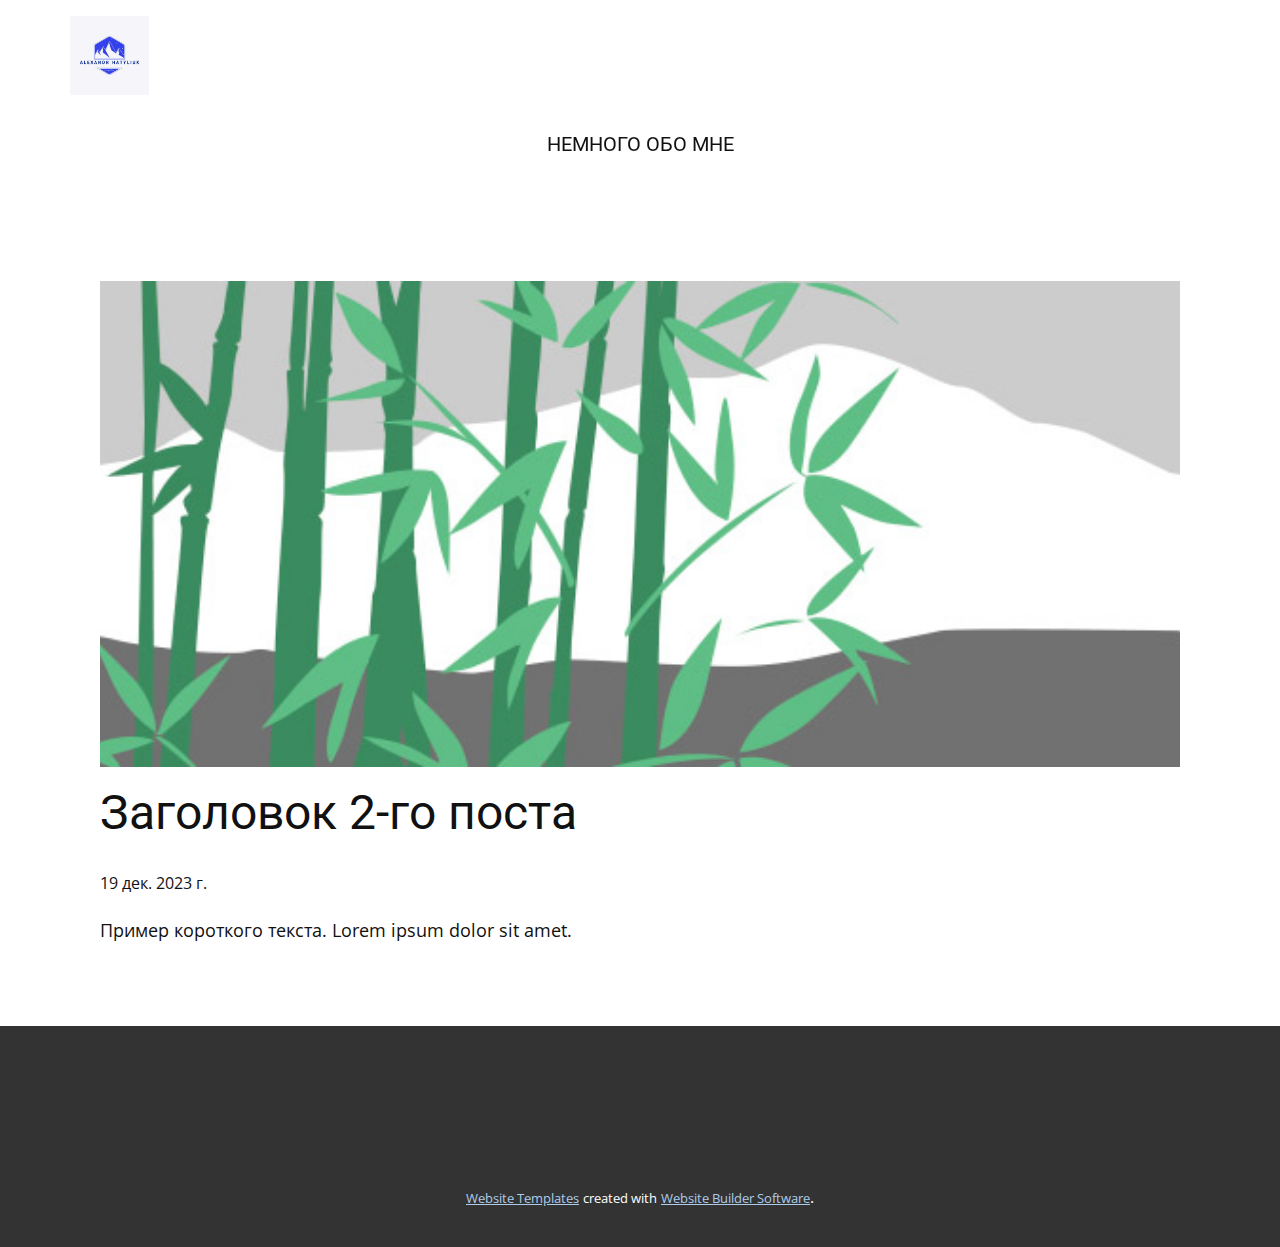
<file: blog/пост-1.html>
<!DOCTYPE html>
<html style="font-size: 16px;" lang="ru"><head>
    <meta name="viewport" content="width=device-width, initial-scale=1.0">
    <meta charset="utf-8">
    <meta name="keywords" content="Заголовок 1-го поста">
    <meta name="description" content="">
    <title>Заголовок 2-го поста</title>
    <link rel="stylesheet" href="../nicepage.css" media="screen">
<link rel="stylesheet" href="../Post-Template.css" media="screen">
    <script class="u-script" type="text/javascript" src="../jquery.js" defer=""></script>
    <script class="u-script" type="text/javascript" src="../nicepage.js" defer=""></script>
    <meta name="generator" content="Nicepage 6.1.3, nicepage.com">
    <link id="u-theme-google-font" rel="stylesheet" href="https://fonts.googleapis.com/css?family=Roboto:100,100i,300,300i,400,400i,500,500i,700,700i,900,900i|Open+Sans:300,300i,400,400i,500,500i,600,600i,700,700i,800,800i">
    
    
    
    <script type="application/ld+json">{
		"@context": "http://schema.org",
		"@type": "Organization",
		"name": ""
}</script>
    <meta name="theme-color" content="#478ac9">
  <meta data-intl-tel-input-cdn-path="intlTelInput/"></head>
  <body data-path-to-root="./" data-include-products="false" class="u-body u-xl-mode" data-lang="ru"><header class="u-clearfix u-header u-header" id="sec-be17"><div class="u-clearfix u-sheet u-sheet-1">
        <img class="u-image u-image-default u-preserve-proportions u-image-1" src="../images/Untitled_logo_1_free-file1.jpg" alt="" data-image-width="300" data-image-height="300">
        <h4 class="u-align-center u-text u-text-1" data-animation-name="customAnimationIn" data-animation-duration="1500">Немного обо мне</h4>
      </div></header>
    <section class="u-align-center u-clearfix u-section-1" id="sec-9aa5">
      <div class="u-clearfix u-sheet u-valign-middle-md u-valign-middle-sm u-valign-middle-xs u-sheet-1"><!--post_details--><!--post_details_options_json--><!--{"source":""}--><!--/post_details_options_json--><!--blog_post-->
        <div class="u-container-style u-expanded-width u-post-details u-post-details-1">
          <div class="u-container-layout u-valign-middle u-container-layout-1"><!--blog_post_image-->
            <img alt="" class="u-blog-control u-expanded-width u-image u-image-default u-image-1" src="../images/68f64b9d.jpeg"><!--/blog_post_image--><!--blog_post_header-->
            <h2 class="u-blog-control u-text u-text-1">Заголовок 2-го поста</h2><!--/blog_post_header--><!--blog_post_metadata-->
            <div class="u-blog-control u-metadata u-metadata-1"><!--blog_post_metadata_date-->
              <span class="u-meta-date u-meta-icon">19 дек. 2023 г.</span><!--/blog_post_metadata_date--><!--blog_post_metadata_category-->
              <!--/blog_post_metadata_category--><!--blog_post_metadata_comments-->
              <!--/blog_post_metadata_comments-->
            </div><!--/blog_post_metadata--><!--blog_post_content-->
            <div class="u-align-justify u-blog-control u-post-content u-text u-text-2 fr-view">
  Пример короткого текста. Lorem ipsum dolor sit amet.
  </div><!--/blog_post_content-->
          </div>
        </div><!--/blog_post--><!--/post_details-->
      </div>
    </section>
    
    
    
    <footer class="u-align-center u-clearfix u-footer u-grey-80 u-footer" id="sec-f518"><div class="u-clearfix u-sheet u-valign-middle u-sheet-1">
        <p class="u-hidden-block u-small-text u-text u-text-variant u-text-1">Пример текста. Кликните, чтобы выбрать элемент "Текст".</p>
      </div></footer>
    <section class="u-backlink u-clearfix u-grey-80">
      <a class="u-link" href="https://nicepage.com/website-templates" target="_blank">
        <span>Website Templates</span>
      </a>
      <p class="u-text">
        <span>created with</span>
      </p>
      <a class="u-link" href="" target="_blank">
        <span>Website Builder Software</span>
      </a>. 
    </section>
  
</body></html>
</file>
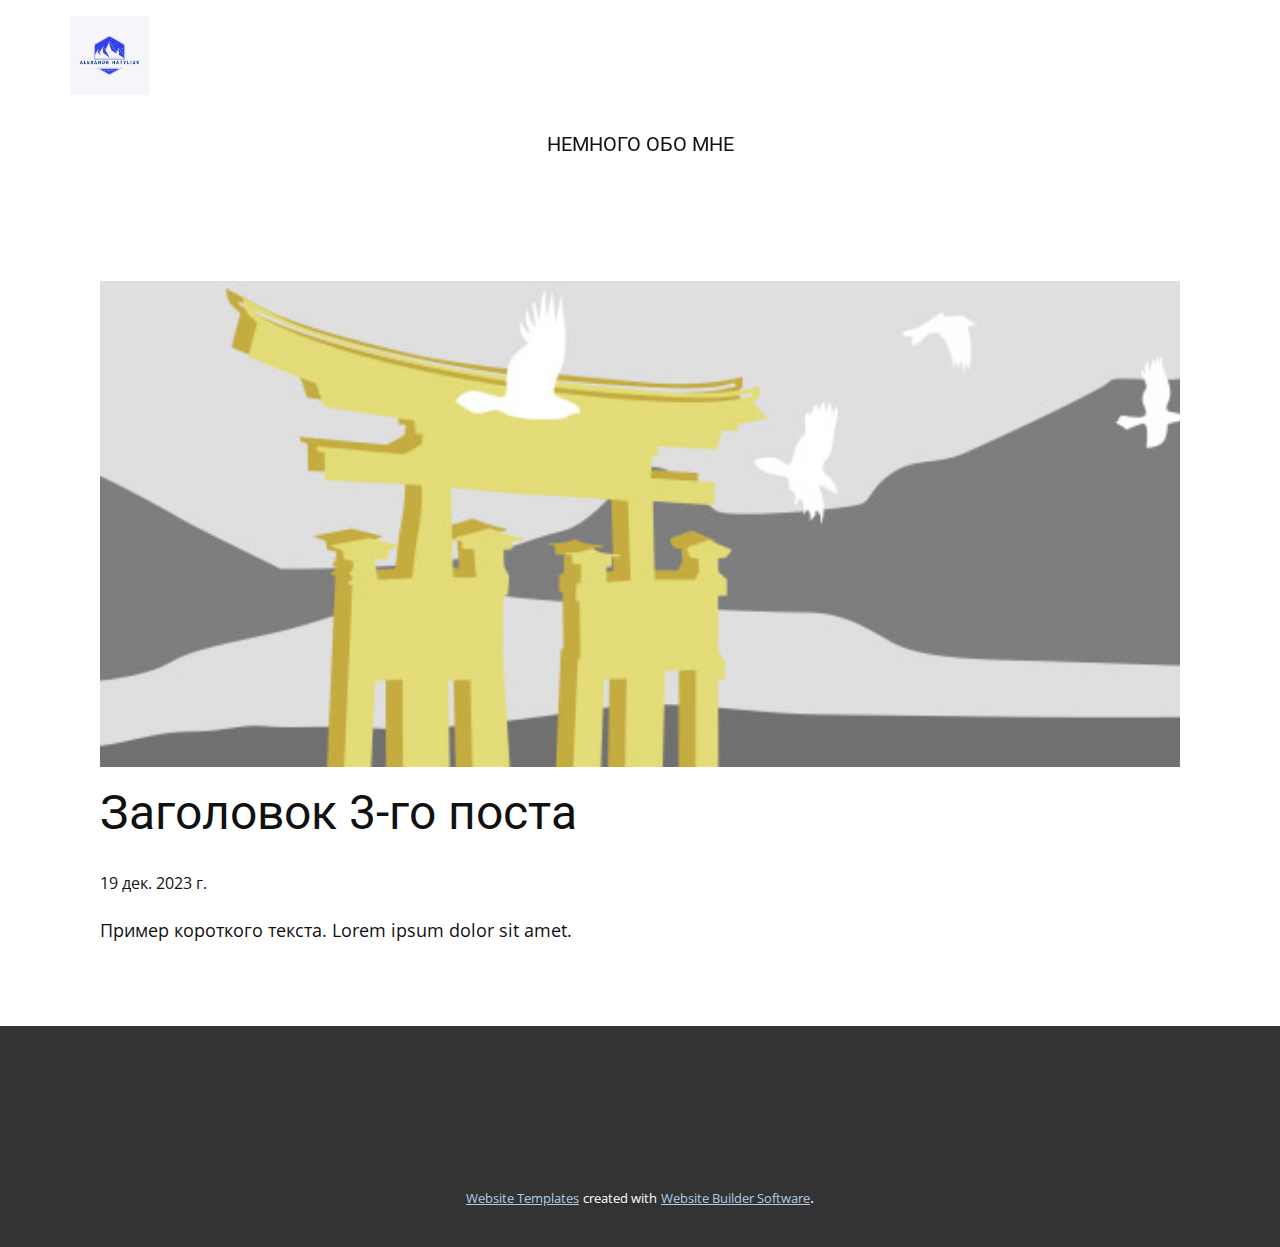
<file: blog/пост-2.html>
<!DOCTYPE html>
<html style="font-size: 16px;" lang="ru"><head>
    <meta name="viewport" content="width=device-width, initial-scale=1.0">
    <meta charset="utf-8">
    <meta name="keywords" content="Заголовок 1-го поста">
    <meta name="description" content="">
    <title>Заголовок 3-го поста</title>
    <link rel="stylesheet" href="../nicepage.css" media="screen">
<link rel="stylesheet" href="../Post-Template.css" media="screen">
    <script class="u-script" type="text/javascript" src="../jquery.js" defer=""></script>
    <script class="u-script" type="text/javascript" src="../nicepage.js" defer=""></script>
    <meta name="generator" content="Nicepage 6.1.3, nicepage.com">
    <link id="u-theme-google-font" rel="stylesheet" href="https://fonts.googleapis.com/css?family=Roboto:100,100i,300,300i,400,400i,500,500i,700,700i,900,900i|Open+Sans:300,300i,400,400i,500,500i,600,600i,700,700i,800,800i">
    
    
    
    <script type="application/ld+json">{
		"@context": "http://schema.org",
		"@type": "Organization",
		"name": ""
}</script>
    <meta name="theme-color" content="#478ac9">
  <meta data-intl-tel-input-cdn-path="intlTelInput/"></head>
  <body data-path-to-root="./" data-include-products="false" class="u-body u-xl-mode" data-lang="ru"><header class="u-clearfix u-header u-header" id="sec-be17"><div class="u-clearfix u-sheet u-sheet-1">
        <img class="u-image u-image-default u-preserve-proportions u-image-1" src="../images/Untitled_logo_1_free-file1.jpg" alt="" data-image-width="300" data-image-height="300">
        <h4 class="u-align-center u-text u-text-1" data-animation-name="customAnimationIn" data-animation-duration="1500">Немного обо мне</h4>
      </div></header>
    <section class="u-align-center u-clearfix u-section-1" id="sec-9aa5">
      <div class="u-clearfix u-sheet u-valign-middle-md u-valign-middle-sm u-valign-middle-xs u-sheet-1"><!--post_details--><!--post_details_options_json--><!--{"source":""}--><!--/post_details_options_json--><!--blog_post-->
        <div class="u-container-style u-expanded-width u-post-details u-post-details-1">
          <div class="u-container-layout u-valign-middle u-container-layout-1"><!--blog_post_image-->
            <img alt="" class="u-blog-control u-expanded-width u-image u-image-default u-image-1" src="../images/8ad73f3c.jpeg"><!--/blog_post_image--><!--blog_post_header-->
            <h2 class="u-blog-control u-text u-text-1">Заголовок 3-го поста</h2><!--/blog_post_header--><!--blog_post_metadata-->
            <div class="u-blog-control u-metadata u-metadata-1"><!--blog_post_metadata_date-->
              <span class="u-meta-date u-meta-icon">19 дек. 2023 г.</span><!--/blog_post_metadata_date--><!--blog_post_metadata_category-->
              <!--/blog_post_metadata_category--><!--blog_post_metadata_comments-->
              <!--/blog_post_metadata_comments-->
            </div><!--/blog_post_metadata--><!--blog_post_content-->
            <div class="u-align-justify u-blog-control u-post-content u-text u-text-2 fr-view">
  Пример короткого текста. Lorem ipsum dolor sit amet.
  </div><!--/blog_post_content-->
          </div>
        </div><!--/blog_post--><!--/post_details-->
      </div>
    </section>
    
    
    
    <footer class="u-align-center u-clearfix u-footer u-grey-80 u-footer" id="sec-f518"><div class="u-clearfix u-sheet u-valign-middle u-sheet-1">
        <p class="u-hidden-block u-small-text u-text u-text-variant u-text-1">Пример текста. Кликните, чтобы выбрать элемент "Текст".</p>
      </div></footer>
    <section class="u-backlink u-clearfix u-grey-80">
      <a class="u-link" href="https://nicepage.com/website-templates" target="_blank">
        <span>Website Templates</span>
      </a>
      <p class="u-text">
        <span>created with</span>
      </p>
      <a class="u-link" href="" target="_blank">
        <span>Website Builder Software</span>
      </a>. 
    </section>
  
</body></html>
</file>
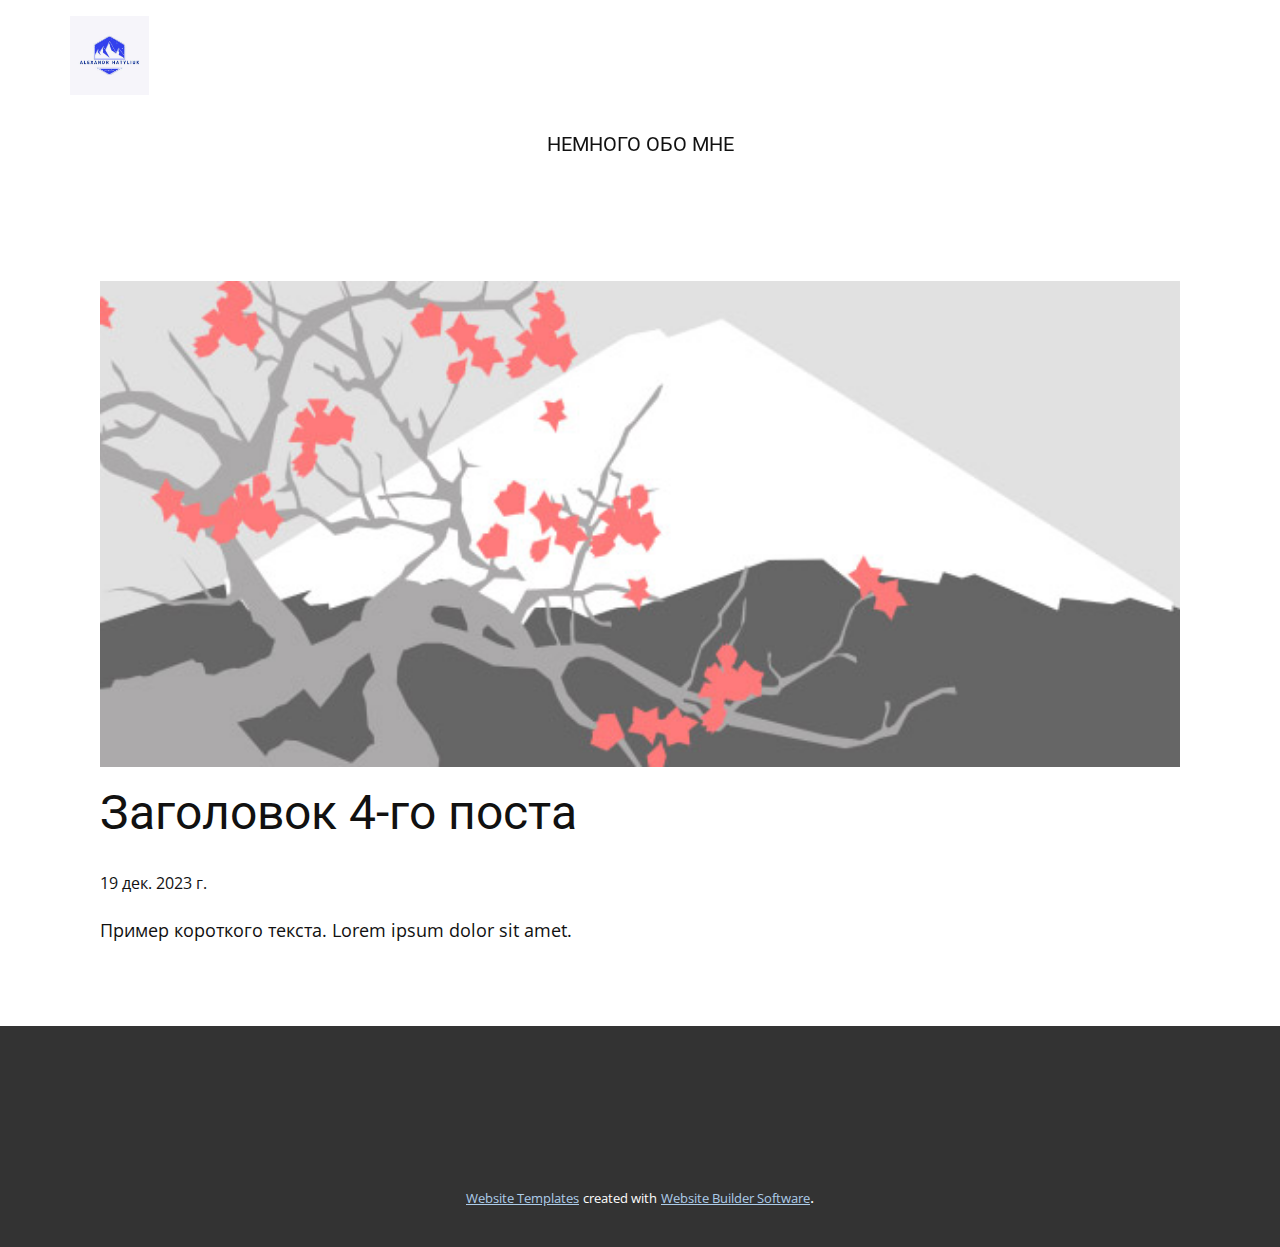
<file: blog/пост-3.html>
<!DOCTYPE html>
<html style="font-size: 16px;" lang="ru"><head>
    <meta name="viewport" content="width=device-width, initial-scale=1.0">
    <meta charset="utf-8">
    <meta name="keywords" content="Заголовок 1-го поста">
    <meta name="description" content="">
    <title>Заголовок 4-го поста</title>
    <link rel="stylesheet" href="../nicepage.css" media="screen">
<link rel="stylesheet" href="../Post-Template.css" media="screen">
    <script class="u-script" type="text/javascript" src="../jquery.js" defer=""></script>
    <script class="u-script" type="text/javascript" src="../nicepage.js" defer=""></script>
    <meta name="generator" content="Nicepage 6.1.3, nicepage.com">
    <link id="u-theme-google-font" rel="stylesheet" href="https://fonts.googleapis.com/css?family=Roboto:100,100i,300,300i,400,400i,500,500i,700,700i,900,900i|Open+Sans:300,300i,400,400i,500,500i,600,600i,700,700i,800,800i">
    
    
    
    <script type="application/ld+json">{
		"@context": "http://schema.org",
		"@type": "Organization",
		"name": ""
}</script>
    <meta name="theme-color" content="#478ac9">
  <meta data-intl-tel-input-cdn-path="intlTelInput/"></head>
  <body data-path-to-root="./" data-include-products="false" class="u-body u-xl-mode" data-lang="ru"><header class="u-clearfix u-header u-header" id="sec-be17"><div class="u-clearfix u-sheet u-sheet-1">
        <img class="u-image u-image-default u-preserve-proportions u-image-1" src="../images/Untitled_logo_1_free-file1.jpg" alt="" data-image-width="300" data-image-height="300">
        <h4 class="u-align-center u-text u-text-1" data-animation-name="customAnimationIn" data-animation-duration="1500">Немного обо мне</h4>
      </div></header>
    <section class="u-align-center u-clearfix u-section-1" id="sec-9aa5">
      <div class="u-clearfix u-sheet u-valign-middle-md u-valign-middle-sm u-valign-middle-xs u-sheet-1"><!--post_details--><!--post_details_options_json--><!--{"source":""}--><!--/post_details_options_json--><!--blog_post-->
        <div class="u-container-style u-expanded-width u-post-details u-post-details-1">
          <div class="u-container-layout u-valign-middle u-container-layout-1"><!--blog_post_image-->
            <img alt="" class="u-blog-control u-expanded-width u-image u-image-default u-image-1" src="../images/0fd3416c.jpeg"><!--/blog_post_image--><!--blog_post_header-->
            <h2 class="u-blog-control u-text u-text-1">Заголовок 4-го поста</h2><!--/blog_post_header--><!--blog_post_metadata-->
            <div class="u-blog-control u-metadata u-metadata-1"><!--blog_post_metadata_date-->
              <span class="u-meta-date u-meta-icon">19 дек. 2023 г.</span><!--/blog_post_metadata_date--><!--blog_post_metadata_category-->
              <!--/blog_post_metadata_category--><!--blog_post_metadata_comments-->
              <!--/blog_post_metadata_comments-->
            </div><!--/blog_post_metadata--><!--blog_post_content-->
            <div class="u-align-justify u-blog-control u-post-content u-text u-text-2 fr-view">
  Пример короткого текста. Lorem ipsum dolor sit amet.
  </div><!--/blog_post_content-->
          </div>
        </div><!--/blog_post--><!--/post_details-->
      </div>
    </section>
    
    
    
    <footer class="u-align-center u-clearfix u-footer u-grey-80 u-footer" id="sec-f518"><div class="u-clearfix u-sheet u-valign-middle u-sheet-1">
        <p class="u-hidden-block u-small-text u-text u-text-variant u-text-1">Пример текста. Кликните, чтобы выбрать элемент "Текст".</p>
      </div></footer>
    <section class="u-backlink u-clearfix u-grey-80">
      <a class="u-link" href="https://nicepage.com/website-templates" target="_blank">
        <span>Website Templates</span>
      </a>
      <p class="u-text">
        <span>created with</span>
      </p>
      <a class="u-link" href="" target="_blank">
        <span>Website Builder Software</span>
      </a>. 
    </section>
  
</body></html>
</file>
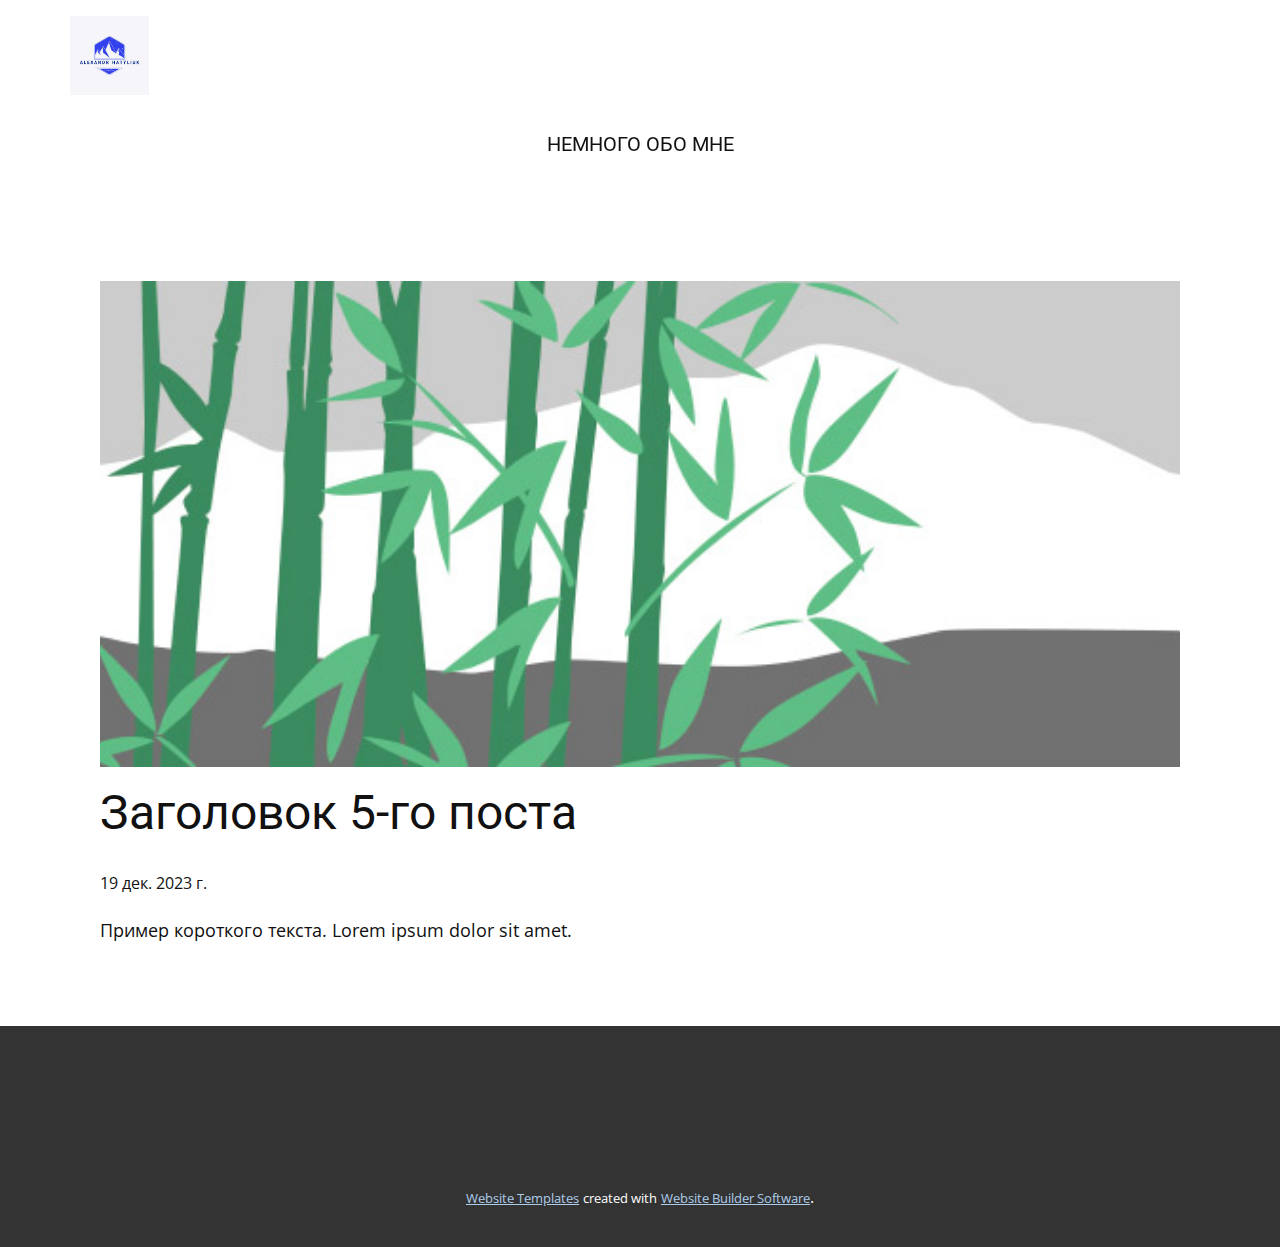
<file: blog/пост-4.html>
<!DOCTYPE html>
<html style="font-size: 16px;" lang="ru"><head>
    <meta name="viewport" content="width=device-width, initial-scale=1.0">
    <meta charset="utf-8">
    <meta name="keywords" content="Заголовок 1-го поста">
    <meta name="description" content="">
    <title>Заголовок 5-го поста</title>
    <link rel="stylesheet" href="../nicepage.css" media="screen">
<link rel="stylesheet" href="../Post-Template.css" media="screen">
    <script class="u-script" type="text/javascript" src="../jquery.js" defer=""></script>
    <script class="u-script" type="text/javascript" src="../nicepage.js" defer=""></script>
    <meta name="generator" content="Nicepage 6.1.3, nicepage.com">
    <link id="u-theme-google-font" rel="stylesheet" href="https://fonts.googleapis.com/css?family=Roboto:100,100i,300,300i,400,400i,500,500i,700,700i,900,900i|Open+Sans:300,300i,400,400i,500,500i,600,600i,700,700i,800,800i">
    
    
    
    <script type="application/ld+json">{
		"@context": "http://schema.org",
		"@type": "Organization",
		"name": ""
}</script>
    <meta name="theme-color" content="#478ac9">
  <meta data-intl-tel-input-cdn-path="intlTelInput/"></head>
  <body data-path-to-root="./" data-include-products="false" class="u-body u-xl-mode" data-lang="ru"><header class="u-clearfix u-header u-header" id="sec-be17"><div class="u-clearfix u-sheet u-sheet-1">
        <img class="u-image u-image-default u-preserve-proportions u-image-1" src="../images/Untitled_logo_1_free-file1.jpg" alt="" data-image-width="300" data-image-height="300">
        <h4 class="u-align-center u-text u-text-1" data-animation-name="customAnimationIn" data-animation-duration="1500">Немного обо мне</h4>
      </div></header>
    <section class="u-align-center u-clearfix u-section-1" id="sec-9aa5">
      <div class="u-clearfix u-sheet u-valign-middle-md u-valign-middle-sm u-valign-middle-xs u-sheet-1"><!--post_details--><!--post_details_options_json--><!--{"source":""}--><!--/post_details_options_json--><!--blog_post-->
        <div class="u-container-style u-expanded-width u-post-details u-post-details-1">
          <div class="u-container-layout u-valign-middle u-container-layout-1"><!--blog_post_image-->
            <img alt="" class="u-blog-control u-expanded-width u-image u-image-default u-image-1" src="../images/68f64b9d.jpeg"><!--/blog_post_image--><!--blog_post_header-->
            <h2 class="u-blog-control u-text u-text-1">Заголовок 5-го поста</h2><!--/blog_post_header--><!--blog_post_metadata-->
            <div class="u-blog-control u-metadata u-metadata-1"><!--blog_post_metadata_date-->
              <span class="u-meta-date u-meta-icon">19 дек. 2023 г.</span><!--/blog_post_metadata_date--><!--blog_post_metadata_category-->
              <!--/blog_post_metadata_category--><!--blog_post_metadata_comments-->
              <!--/blog_post_metadata_comments-->
            </div><!--/blog_post_metadata--><!--blog_post_content-->
            <div class="u-align-justify u-blog-control u-post-content u-text u-text-2 fr-view">
  Пример короткого текста. Lorem ipsum dolor sit amet.
  </div><!--/blog_post_content-->
          </div>
        </div><!--/blog_post--><!--/post_details-->
      </div>
    </section>
    
    
    
    <footer class="u-align-center u-clearfix u-footer u-grey-80 u-footer" id="sec-f518"><div class="u-clearfix u-sheet u-valign-middle u-sheet-1">
        <p class="u-hidden-block u-small-text u-text u-text-variant u-text-1">Пример текста. Кликните, чтобы выбрать элемент "Текст".</p>
      </div></footer>
    <section class="u-backlink u-clearfix u-grey-80">
      <a class="u-link" href="https://nicepage.com/website-templates" target="_blank">
        <span>Website Templates</span>
      </a>
      <p class="u-text">
        <span>created with</span>
      </p>
      <a class="u-link" href="" target="_blank">
        <span>Website Builder Software</span>
      </a>. 
    </section>
  
</body></html>
</file>
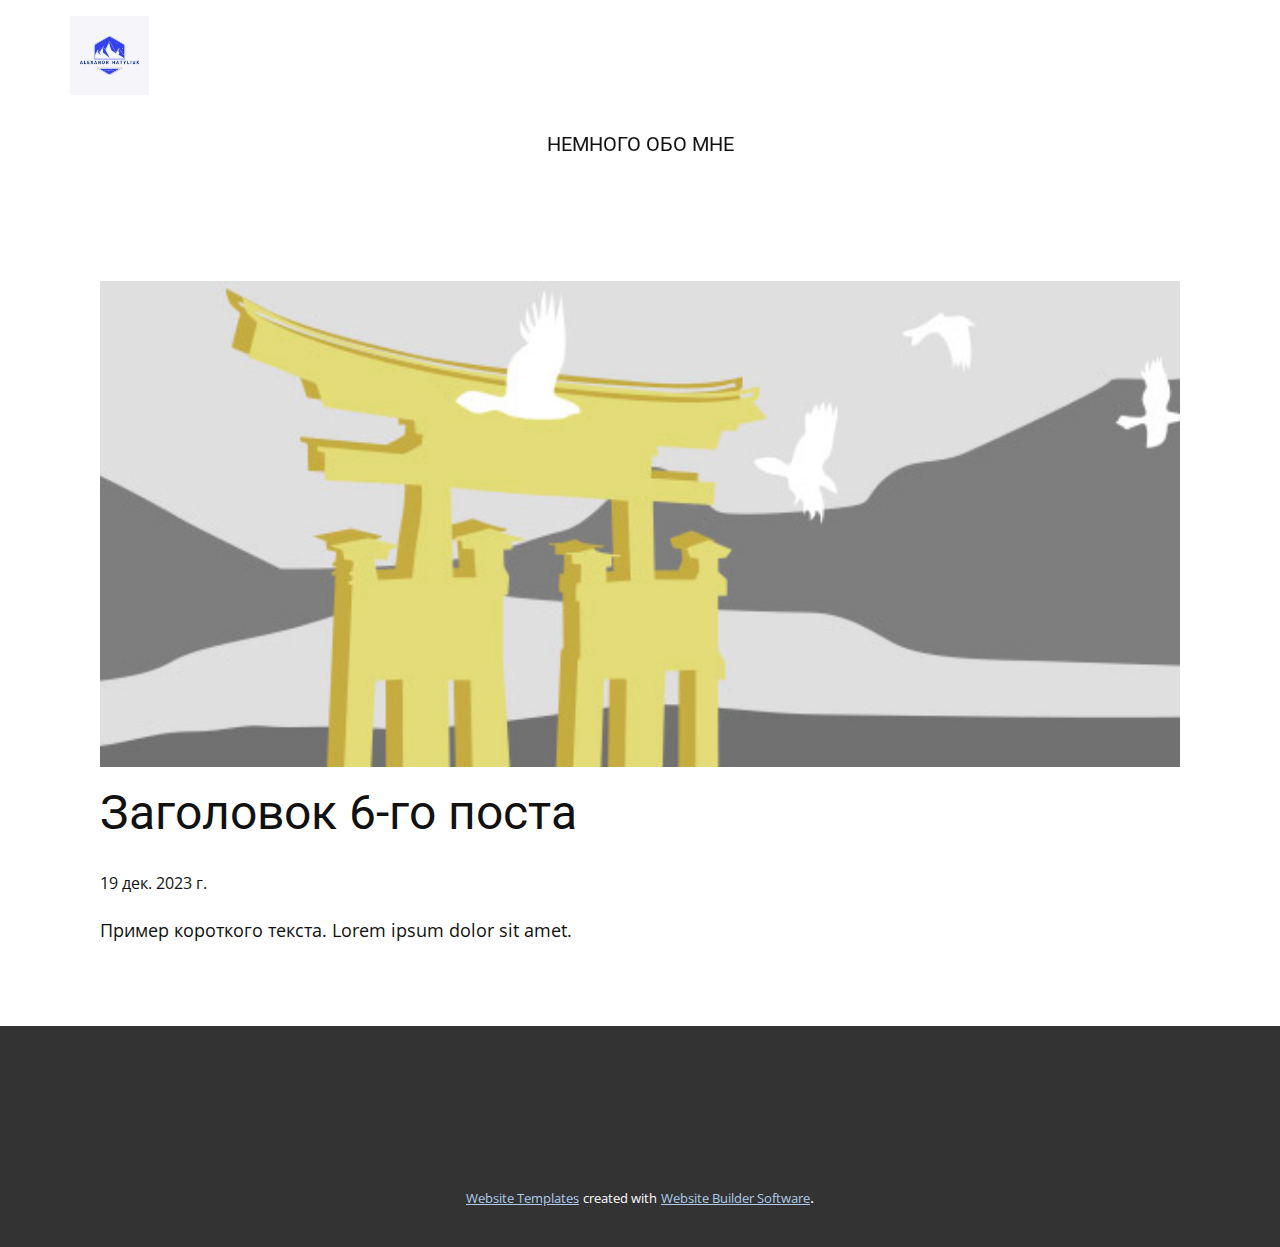
<file: blog/пост-5.html>
<!DOCTYPE html>
<html style="font-size: 16px;" lang="ru"><head>
    <meta name="viewport" content="width=device-width, initial-scale=1.0">
    <meta charset="utf-8">
    <meta name="keywords" content="Заголовок 1-го поста">
    <meta name="description" content="">
    <title>Заголовок 6-го поста</title>
    <link rel="stylesheet" href="../nicepage.css" media="screen">
<link rel="stylesheet" href="../Post-Template.css" media="screen">
    <script class="u-script" type="text/javascript" src="../jquery.js" defer=""></script>
    <script class="u-script" type="text/javascript" src="../nicepage.js" defer=""></script>
    <meta name="generator" content="Nicepage 6.1.3, nicepage.com">
    <link id="u-theme-google-font" rel="stylesheet" href="https://fonts.googleapis.com/css?family=Roboto:100,100i,300,300i,400,400i,500,500i,700,700i,900,900i|Open+Sans:300,300i,400,400i,500,500i,600,600i,700,700i,800,800i">
    
    
    
    <script type="application/ld+json">{
		"@context": "http://schema.org",
		"@type": "Organization",
		"name": ""
}</script>
    <meta name="theme-color" content="#478ac9">
  <meta data-intl-tel-input-cdn-path="intlTelInput/"></head>
  <body data-path-to-root="./" data-include-products="false" class="u-body u-xl-mode" data-lang="ru"><header class="u-clearfix u-header u-header" id="sec-be17"><div class="u-clearfix u-sheet u-sheet-1">
        <img class="u-image u-image-default u-preserve-proportions u-image-1" src="../images/Untitled_logo_1_free-file1.jpg" alt="" data-image-width="300" data-image-height="300">
        <h4 class="u-align-center u-text u-text-1" data-animation-name="customAnimationIn" data-animation-duration="1500">Немного обо мне</h4>
      </div></header>
    <section class="u-align-center u-clearfix u-section-1" id="sec-9aa5">
      <div class="u-clearfix u-sheet u-valign-middle-md u-valign-middle-sm u-valign-middle-xs u-sheet-1"><!--post_details--><!--post_details_options_json--><!--{"source":""}--><!--/post_details_options_json--><!--blog_post-->
        <div class="u-container-style u-expanded-width u-post-details u-post-details-1">
          <div class="u-container-layout u-valign-middle u-container-layout-1"><!--blog_post_image-->
            <img alt="" class="u-blog-control u-expanded-width u-image u-image-default u-image-1" src="../images/8ad73f3c.jpeg"><!--/blog_post_image--><!--blog_post_header-->
            <h2 class="u-blog-control u-text u-text-1">Заголовок 6-го поста</h2><!--/blog_post_header--><!--blog_post_metadata-->
            <div class="u-blog-control u-metadata u-metadata-1"><!--blog_post_metadata_date-->
              <span class="u-meta-date u-meta-icon">19 дек. 2023 г.</span><!--/blog_post_metadata_date--><!--blog_post_metadata_category-->
              <!--/blog_post_metadata_category--><!--blog_post_metadata_comments-->
              <!--/blog_post_metadata_comments-->
            </div><!--/blog_post_metadata--><!--blog_post_content-->
            <div class="u-align-justify u-blog-control u-post-content u-text u-text-2 fr-view">
  Пример короткого текста. Lorem ipsum dolor sit amet.
  </div><!--/blog_post_content-->
          </div>
        </div><!--/blog_post--><!--/post_details-->
      </div>
    </section>
    
    
    
    <footer class="u-align-center u-clearfix u-footer u-grey-80 u-footer" id="sec-f518"><div class="u-clearfix u-sheet u-valign-middle u-sheet-1">
        <p class="u-hidden-block u-small-text u-text u-text-variant u-text-1">Пример текста. Кликните, чтобы выбрать элемент "Текст".</p>
      </div></footer>
    <section class="u-backlink u-clearfix u-grey-80">
      <a class="u-link" href="https://nicepage.com/website-templates" target="_blank">
        <span>Website Templates</span>
      </a>
      <p class="u-text">
        <span>created with</span>
      </p>
      <a class="u-link" href="" target="_blank">
        <span>Website Builder Software</span>
      </a>. 
    </section>
  
</body></html>
</file>
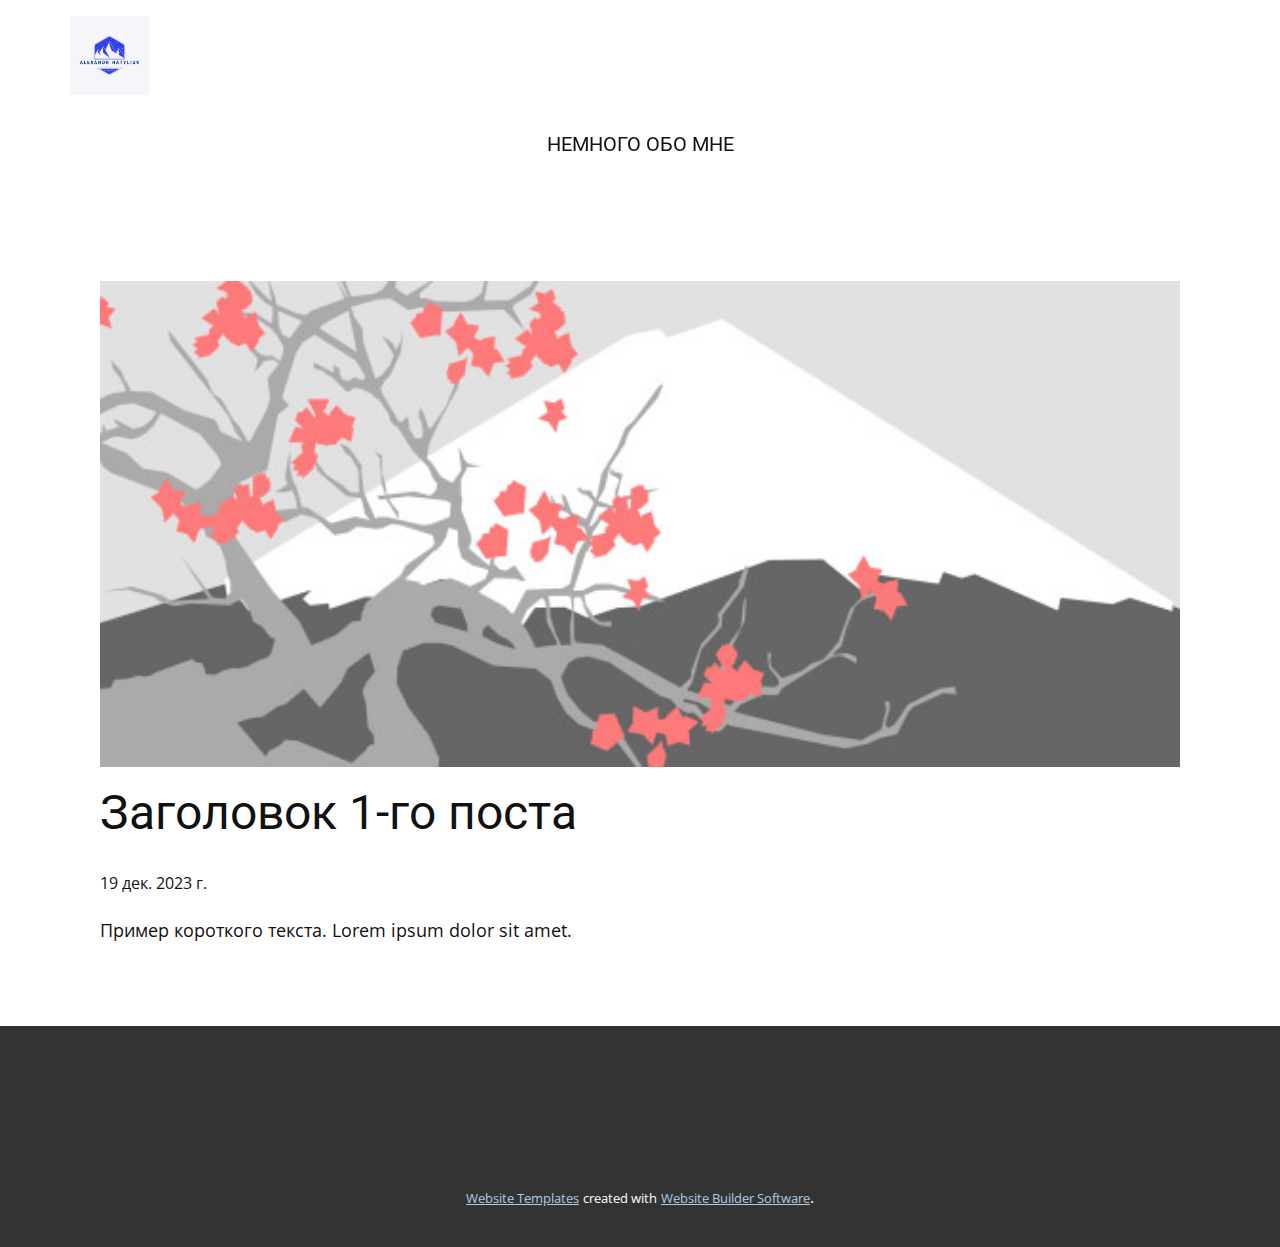
<file: blog/пост.html>
<!DOCTYPE html>
<html style="font-size: 16px;" lang="ru"><head>
    <meta name="viewport" content="width=device-width, initial-scale=1.0">
    <meta charset="utf-8">
    <meta name="keywords" content="Заголовок 1-го поста">
    <meta name="description" content="">
    <title>Заголовок 1-го поста</title>
    <link rel="stylesheet" href="../nicepage.css" media="screen">
<link rel="stylesheet" href="../Post-Template.css" media="screen">
    <script class="u-script" type="text/javascript" src="../jquery.js" defer=""></script>
    <script class="u-script" type="text/javascript" src="../nicepage.js" defer=""></script>
    <meta name="generator" content="Nicepage 6.1.3, nicepage.com">
    <link id="u-theme-google-font" rel="stylesheet" href="https://fonts.googleapis.com/css?family=Roboto:100,100i,300,300i,400,400i,500,500i,700,700i,900,900i|Open+Sans:300,300i,400,400i,500,500i,600,600i,700,700i,800,800i">
    
    
    
    <script type="application/ld+json">{
		"@context": "http://schema.org",
		"@type": "Organization",
		"name": ""
}</script>
    <meta name="theme-color" content="#478ac9">
  <meta data-intl-tel-input-cdn-path="intlTelInput/"></head>
  <body data-path-to-root="./" data-include-products="false" class="u-body u-xl-mode" data-lang="ru"><header class="u-clearfix u-header u-header" id="sec-be17"><div class="u-clearfix u-sheet u-sheet-1">
        <img class="u-image u-image-default u-preserve-proportions u-image-1" src="../images/Untitled_logo_1_free-file1.jpg" alt="" data-image-width="300" data-image-height="300">
        <h4 class="u-align-center u-text u-text-1" data-animation-name="customAnimationIn" data-animation-duration="1500">Немного обо мне</h4>
      </div></header>
    <section class="u-align-center u-clearfix u-section-1" id="sec-9aa5">
      <div class="u-clearfix u-sheet u-valign-middle-md u-valign-middle-sm u-valign-middle-xs u-sheet-1"><!--post_details--><!--post_details_options_json--><!--{"source":""}--><!--/post_details_options_json--><!--blog_post-->
        <div class="u-container-style u-expanded-width u-post-details u-post-details-1">
          <div class="u-container-layout u-valign-middle u-container-layout-1"><!--blog_post_image-->
            <img alt="" class="u-blog-control u-expanded-width u-image u-image-default u-image-1" src="../images/0fd3416c.jpeg"><!--/blog_post_image--><!--blog_post_header-->
            <h2 class="u-blog-control u-text u-text-1">Заголовок 1-го поста</h2><!--/blog_post_header--><!--blog_post_metadata-->
            <div class="u-blog-control u-metadata u-metadata-1"><!--blog_post_metadata_date-->
              <span class="u-meta-date u-meta-icon">19 дек. 2023 г.</span><!--/blog_post_metadata_date--><!--blog_post_metadata_category-->
              <!--/blog_post_metadata_category--><!--blog_post_metadata_comments-->
              <!--/blog_post_metadata_comments-->
            </div><!--/blog_post_metadata--><!--blog_post_content-->
            <div class="u-align-justify u-blog-control u-post-content u-text u-text-2 fr-view">
  Пример короткого текста. Lorem ipsum dolor sit amet.
  </div><!--/blog_post_content-->
          </div>
        </div><!--/blog_post--><!--/post_details-->
      </div>
    </section>
    
    
    
    <footer class="u-align-center u-clearfix u-footer u-grey-80 u-footer" id="sec-f518"><div class="u-clearfix u-sheet u-valign-middle u-sheet-1">
        <p class="u-hidden-block u-small-text u-text u-text-variant u-text-1">Пример текста. Кликните, чтобы выбрать элемент "Текст".</p>
      </div></footer>
    <section class="u-backlink u-clearfix u-grey-80">
      <a class="u-link" href="https://nicepage.com/website-templates" target="_blank">
        <span>Website Templates</span>
      </a>
      <p class="u-text">
        <span>created with</span>
      </p>
      <a class="u-link" href="" target="_blank">
        <span>Website Builder Software</span>
      </a>. 
    </section>
  
</body></html>
</file>
